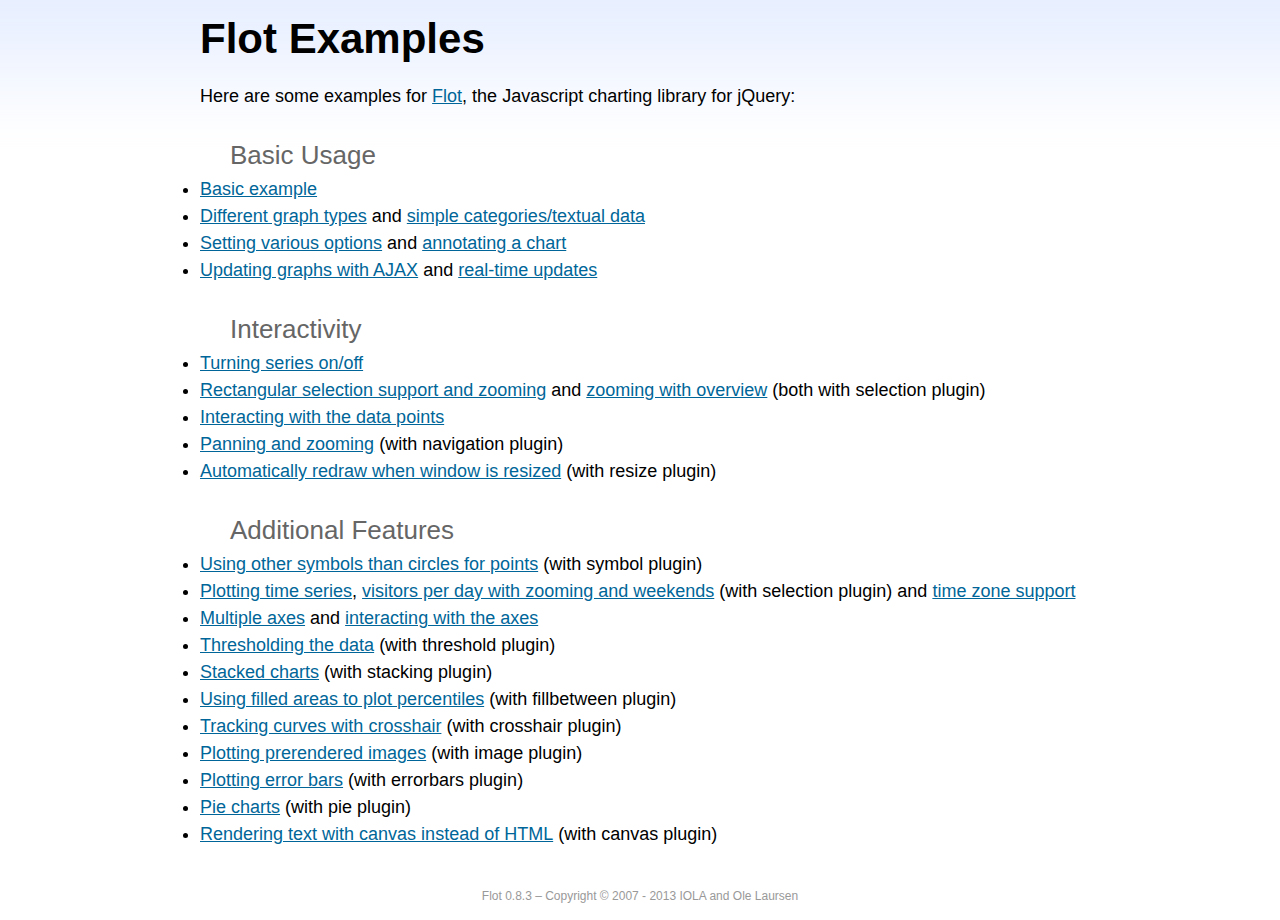
<file: covid/src/main/resources/static/js/plugins/flot/examples/index.html>
<!DOCTYPE html PUBLIC "-//W3C//DTD HTML 4.01//EN" "http://www.w3.org/TR/html4/strict.dtd">
<html>
<head>
	<meta http-equiv="Content-Type" content="text/html; charset=utf-8">
	<title>Flot Examples</title>
	<link href="examples.css" rel="stylesheet" type="text/css">
	<style>

	h3 {
		margin-top: 30px;
		margin-bottom: 5px;
	}

	</style>
	<script language="javascript" type="text/javascript" src="../jquery.js"></script>
	<script language="javascript" type="text/javascript" src="../jquery.flot.js"></script>
	<script type="text/javascript">

	$(function() {

		// Add the Flot version string to the footer

		$("#footer").prepend("Flot " + $.plot.version + " &ndash; ");
	});

	</script>
</head>
<body>

	<div id="header">
		<h2>Flot Examples</h2>
	</div>

	<div id="content">

		<p>Here are some examples for <a href="http://www.flotcharts.org">Flot</a>, the Javascript charting library for jQuery:</p>

		<h3>Basic Usage</h3>

		<ul>
			<li><a href="basic-usage/index.html">Basic example</a></li>
			<li><a href="series-types/index.html">Different graph types</a> and <a href="categories/index.html">simple categories/textual data</a></li>
			<li><a href="basic-options/index.html">Setting various options</a> and <a href="annotating/index.html">annotating a chart</a></li>
			<li><a href="ajax/index.html">Updating graphs with AJAX</a> and <a href="realtime/index.html">real-time updates</a></li>
		</ul>

		<h3>Interactivity</h3>

		<ul>
			<li><a href="series-toggle/index.html">Turning series on/off</a></li>
			<li><a href="selection/index.html">Rectangular selection support and zooming</a> and <a href="zooming/index.html">zooming with overview</a> (both with selection plugin)</li>
			<li><a href="interacting/index.html">Interacting with the data points</a></li>
			<li><a href="navigate/index.html">Panning and zooming</a> (with navigation plugin)</li>
			<li><a href="resize/index.html">Automatically redraw when window is resized</a> (with resize plugin)</li>
		</ul>

		<h3>Additional Features</h3>

		<ul>
			<li><a href="symbols/index.html">Using other symbols than circles for points</a> (with symbol plugin)</li>
			<li><a href="axes-time/index.html">Plotting time series</a>, <a href="visitors/index.html">visitors per day with zooming and weekends</a> (with selection plugin) and <a href="axes-time-zones/index.html">time zone support</a></li>
			<li><a href="axes-multiple/index.html">Multiple axes</a> and <a href="axes-interacting/index.html">interacting with the axes</a></li>
			<li><a href="threshold/index.html">Thresholding the data</a> (with threshold plugin)</li>
			<li><a href="stacking/index.html">Stacked charts</a> (with stacking plugin)</li>
			<li><a href="percentiles/index.html">Using filled areas to plot percentiles</a> (with fillbetween plugin)</li>
			<li><a href="tracking/index.html">Tracking curves with crosshair</a> (with crosshair plugin)</li>
			<li><a href="image/index.html">Plotting prerendered images</a> (with image plugin)</li>
			<li><a href="series-errorbars/index.html">Plotting error bars</a> (with errorbars plugin)</li>
			<li><a href="series-pie/index.html">Pie charts</a> (with pie plugin)</li>
			<li><a href="canvas/index.html">Rendering text with canvas instead of HTML</a> (with canvas plugin)</li>
		</ul>

	</div>

	<div id="footer">
		Copyright &copy; 2007 - 2013 IOLA and Ole Laursen
	</div>

</body>
</html>
</file>
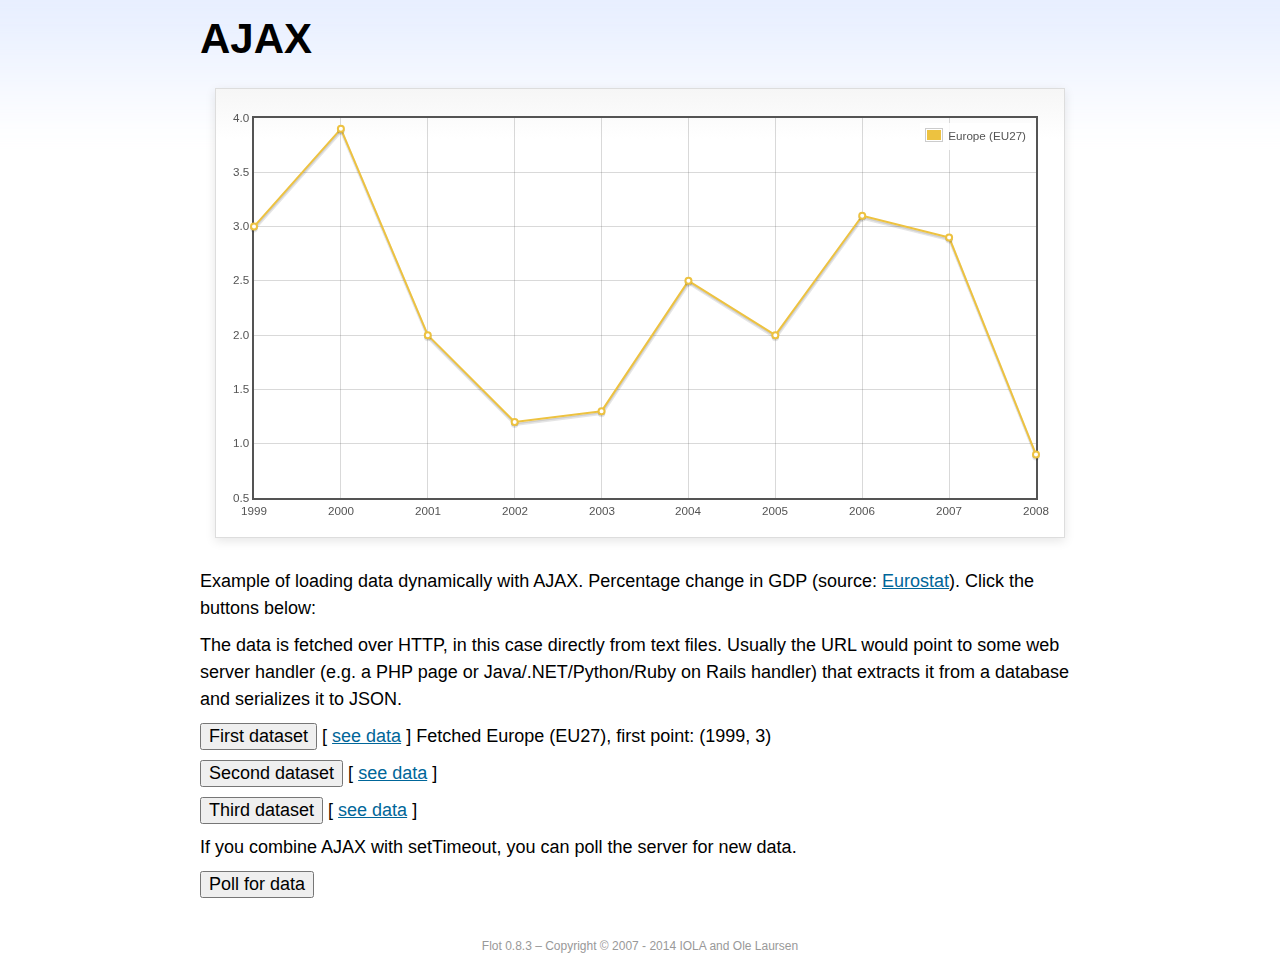
<file: covid/src/main/resources/static/js/plugins/flot/examples/ajax/index.html>
<!DOCTYPE html PUBLIC "-//W3C//DTD HTML 4.01//EN" "http://www.w3.org/TR/html4/strict.dtd">
<html>
<head>
	<meta http-equiv="Content-Type" content="text/html; charset=utf-8">
	<title>Flot Examples: AJAX</title>
	<link href="../examples.css" rel="stylesheet" type="text/css">
	<!--[if lte IE 8]><script language="javascript" type="text/javascript" src="../../excanvas.min.js"></script><![endif]-->
	<script language="javascript" type="text/javascript" src="../../jquery.js"></script>
	<script language="javascript" type="text/javascript" src="../../jquery.flot.js"></script>
	<script type="text/javascript">

	$(function() {

		var options = {
			lines: {
				show: true
			},
			points: {
				show: true
			},
			xaxis: {
				tickDecimals: 0,
				tickSize: 1
			}
		};

		var data = [];

		$.plot("#placeholder", data, options);

		// Fetch one series, adding to what we already have

		var alreadyFetched = {};

		$("button.fetchSeries").click(function () {

			var button = $(this);

			// Find the URL in the link right next to us, then fetch the data

			var dataurl = button.siblings("a").attr("href");

			function onDataReceived(series) {

				// Extract the first coordinate pair; jQuery has parsed it, so
				// the data is now just an ordinary JavaScript object

				var firstcoordinate = "(" + series.data[0][0] + ", " + series.data[0][1] + ")";
				button.siblings("span").text("Fetched " + series.label + ", first point: " + firstcoordinate);

				// Push the new data onto our existing data array

				if (!alreadyFetched[series.label]) {
					alreadyFetched[series.label] = true;
					data.push(series);
				}

				$.plot("#placeholder", data, options);
			}

			$.ajax({
				url: dataurl,
				type: "GET",
				dataType: "json",
				success: onDataReceived
			});
		});

		// Initiate a recurring data update

		$("button.dataUpdate").click(function () {

			data = [];
			alreadyFetched = {};

			$.plot("#placeholder", data, options);

			var iteration = 0;

			function fetchData() {

				++iteration;

				function onDataReceived(series) {

					// Load all the data in one pass; if we only got partial
					// data we could merge it with what we already have.

					data = [ series ];
					$.plot("#placeholder", data, options);
				}

				// Normally we call the same URL - a script connected to a
				// database - but in this case we only have static example
				// files, so we need to modify the URL.

				$.ajax({
					url: "data-eu-gdp-growth-" + iteration + ".json",
					type: "GET",
					dataType: "json",
					success: onDataReceived
				});

				if (iteration < 5) {
					setTimeout(fetchData, 1000);
				} else {
					data = [];
					alreadyFetched = {};
				}
			}

			setTimeout(fetchData, 1000);
		});

		// Load the first series by default, so we don't have an empty plot

		$("button.fetchSeries:first").click();

		// Add the Flot version string to the footer

		$("#footer").prepend("Flot " + $.plot.version + " &ndash; ");
	});

	</script>
</head>
<body>

	<div id="header">
		<h2>AJAX</h2>
	</div>

	<div id="content">

		<div class="demo-container">
			<div id="placeholder" class="demo-placeholder"></div>
		</div>

		<p>Example of loading data dynamically with AJAX. Percentage change in GDP (source: <a href="http://epp.eurostat.ec.europa.eu/tgm/table.do?tab=table&init=1&plugin=1&language=en&pcode=tsieb020">Eurostat</a>). Click the buttons below:</p>

		<p>The data is fetched over HTTP, in this case directly from text files. Usually the URL would point to some web server handler (e.g. a PHP page or Java/.NET/Python/Ruby on Rails handler) that extracts it from a database and serializes it to JSON.</p>

		<p>
			<button class="fetchSeries">First dataset</button>
			[ <a href="data-eu-gdp-growth.json">see data</a> ]
			<span></span>
		</p>

		<p>
			<button class="fetchSeries">Second dataset</button>
			[ <a href="data-japan-gdp-growth.json">see data</a> ]
			<span></span>
		</p>

		<p>
			<button class="fetchSeries">Third dataset</button>
			[ <a href="data-usa-gdp-growth.json">see data</a> ]
			<span></span>
		</p>

		<p>If you combine AJAX with setTimeout, you can poll the server for new data.</p>

		<p>
			<button class="dataUpdate">Poll for data</button>
		</p>

	</div>

	<div id="footer">
		Copyright &copy; 2007 - 2014 IOLA and Ole Laursen
	</div>

</body>
</html>
</file>
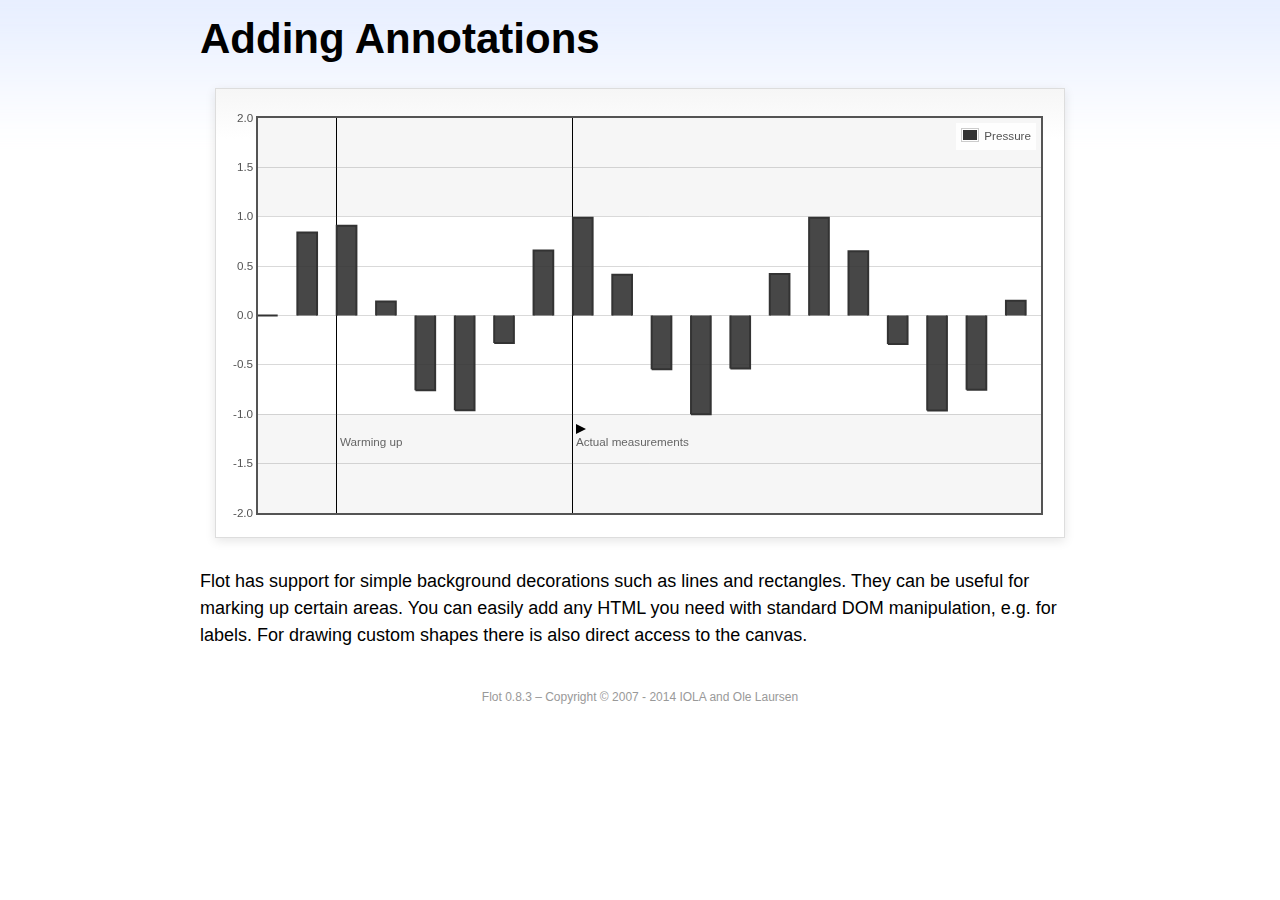
<file: covid/src/main/resources/static/js/plugins/flot/examples/annotating/index.html>
<!DOCTYPE html PUBLIC "-//W3C//DTD HTML 4.01//EN" "http://www.w3.org/TR/html4/strict.dtd">
<html>
<head>
	<meta http-equiv="Content-Type" content="text/html; charset=utf-8">
	<title>Flot Examples: Adding Annotations</title>
	<link href="../examples.css" rel="stylesheet" type="text/css">
	<!--[if lte IE 8]><script language="javascript" type="text/javascript" src="../../excanvas.min.js"></script><![endif]-->
	<script language="javascript" type="text/javascript" src="../../jquery.js"></script>
	<script language="javascript" type="text/javascript" src="../../jquery.flot.js"></script>
	<script type="text/javascript">

	$(function() {

		var d1 = [];
		for (var i = 0; i < 20; ++i) {
			d1.push([i, Math.sin(i)]);
		}

		var data = [{ data: d1, label: "Pressure", color: "#333" }];

		var markings = [
			{ color: "#f6f6f6", yaxis: { from: 1 } },
			{ color: "#f6f6f6", yaxis: { to: -1 } },
			{ color: "#000", lineWidth: 1, xaxis: { from: 2, to: 2 } },
			{ color: "#000", lineWidth: 1, xaxis: { from: 8, to: 8 } }
		];

		var placeholder = $("#placeholder");

		var plot = $.plot(placeholder, data, {
			bars: { show: true, barWidth: 0.5, fill: 0.9 },
			xaxis: { ticks: [], autoscaleMargin: 0.02 },
			yaxis: { min: -2, max: 2 },
			grid: { markings: markings }
		});

		var o = plot.pointOffset({ x: 2, y: -1.2});

		// Append it to the placeholder that Flot already uses for positioning

		placeholder.append("<div style='position:absolute;left:" + (o.left + 4) + "px;top:" + o.top + "px;color:#666;font-size:smaller'>Warming up</div>");

		o = plot.pointOffset({ x: 8, y: -1.2});
		placeholder.append("<div style='position:absolute;left:" + (o.left + 4) + "px;top:" + o.top + "px;color:#666;font-size:smaller'>Actual measurements</div>");

		// Draw a little arrow on top of the last label to demonstrate canvas
		// drawing

		var ctx = plot.getCanvas().getContext("2d");
		ctx.beginPath();
		o.left += 4;
		ctx.moveTo(o.left, o.top);
		ctx.lineTo(o.left, o.top - 10);
		ctx.lineTo(o.left + 10, o.top - 5);
		ctx.lineTo(o.left, o.top);
		ctx.fillStyle = "#000";
		ctx.fill();

		// Add the Flot version string to the footer

		$("#footer").prepend("Flot " + $.plot.version + " &ndash; ");
	});

	</script>
</head>
<body>

	<div id="header">
		<h2>Adding Annotations</h2>
	</div>

	<div id="content">

		<div class="demo-container">
			<div id="placeholder" class="demo-placeholder"></div>
		</div>

		<p>Flot has support for simple background decorations such as lines and rectangles. They can be useful for marking up certain areas. You can easily add any HTML you need with standard DOM manipulation, e.g. for labels. For drawing custom shapes there is also direct access to the canvas.</p>

	</div>

	<div id="footer">
		Copyright &copy; 2007 - 2014 IOLA and Ole Laursen
	</div>

</body>
</html>
</file>
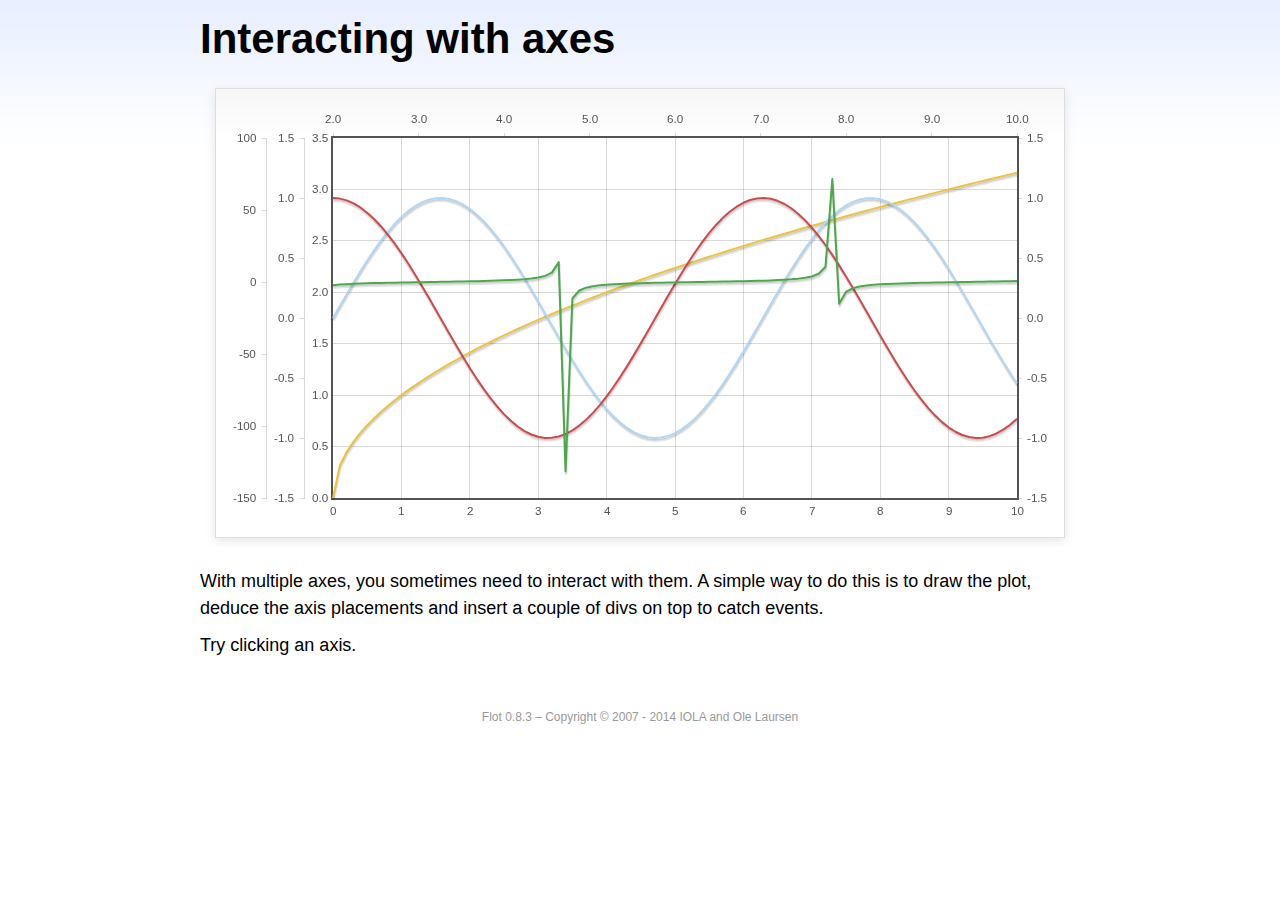
<file: covid/src/main/resources/static/js/plugins/flot/examples/axes-interacting/index.html>
<!DOCTYPE html PUBLIC "-//W3C//DTD HTML 4.01//EN" "http://www.w3.org/TR/html4/strict.dtd">
<html>
<head>
	<meta http-equiv="Content-Type" content="text/html; charset=utf-8">
	<title>Flot Examples: Interacting with axes</title>
	<link href="../examples.css" rel="stylesheet" type="text/css">
	<!--[if lte IE 8]><script language="javascript" type="text/javascript" src="../../excanvas.min.js"></script><![endif]-->
	<script language="javascript" type="text/javascript" src="../../jquery.js"></script>
	<script language="javascript" type="text/javascript" src="../../jquery.flot.js"></script>
	<script type="text/javascript">

	$(function() {

		function generate(start, end, fn) {
			var res = [];
			for (var i = 0; i <= 100; ++i) {
				var x = start + i / 100 * (end - start);
				res.push([x, fn(x)]);
			}
			return res;
		}

		var data = [
			{ data: generate(0, 10, function (x) { return Math.sqrt(x);}), xaxis: 1, yaxis:1 },
			{ data: generate(0, 10, function (x) { return Math.sin(x);}), xaxis: 1, yaxis:2 },
			{ data: generate(0, 10, function (x) { return Math.cos(x);}), xaxis: 1, yaxis:3 },
			{ data: generate(2, 10, function (x) { return Math.tan(x);}), xaxis: 2, yaxis: 4 }
		];

		var plot = $.plot("#placeholder", data, {
			xaxes: [
				{ position: 'bottom' },
				{ position: 'top'}
			],
			yaxes: [
				{ position: 'left' },
				{ position: 'left' },
				{ position: 'right' },
				{ position: 'left' }
			]
		});

		// Create a div for each axis

		$.each(plot.getAxes(), function (i, axis) {
			if (!axis.show)
				return;

			var box = axis.box;

			$("<div class='axisTarget' style='position:absolute; left:" + box.left + "px; top:" + box.top + "px; width:" + box.width +  "px; height:" + box.height + "px'></div>")
				.data("axis.direction", axis.direction)
				.data("axis.n", axis.n)
				.css({ backgroundColor: "#f00", opacity: 0, cursor: "pointer" })
				.appendTo(plot.getPlaceholder())
				.hover(
					function () { $(this).css({ opacity: 0.10 }) },
					function () { $(this).css({ opacity: 0 }) }
				)
				.click(function () {
					$("#click").text("You clicked the " + axis.direction + axis.n + "axis!")
				});
		});

		// Add the Flot version string to the footer

		$("#footer").prepend("Flot " + $.plot.version + " &ndash; ");
	});

	</script>
</head>
<body>

	<div id="header">
		<h2>Interacting with axes</h2>
	</div>

	<div id="content">

		<div class="demo-container">
			<div id="placeholder" class="demo-placeholder"></div>
		</div>

		<p>With multiple axes, you sometimes need to interact with them. A simple way to do this is to draw the plot, deduce the axis placements and insert a couple of divs on top to catch events.</p>

		<p>Try clicking an axis.</p>

		<p id="click"></p>

	</div>

	<div id="footer">
		Copyright &copy; 2007 - 2014 IOLA and Ole Laursen
	</div>

</body>
</html>
</file>
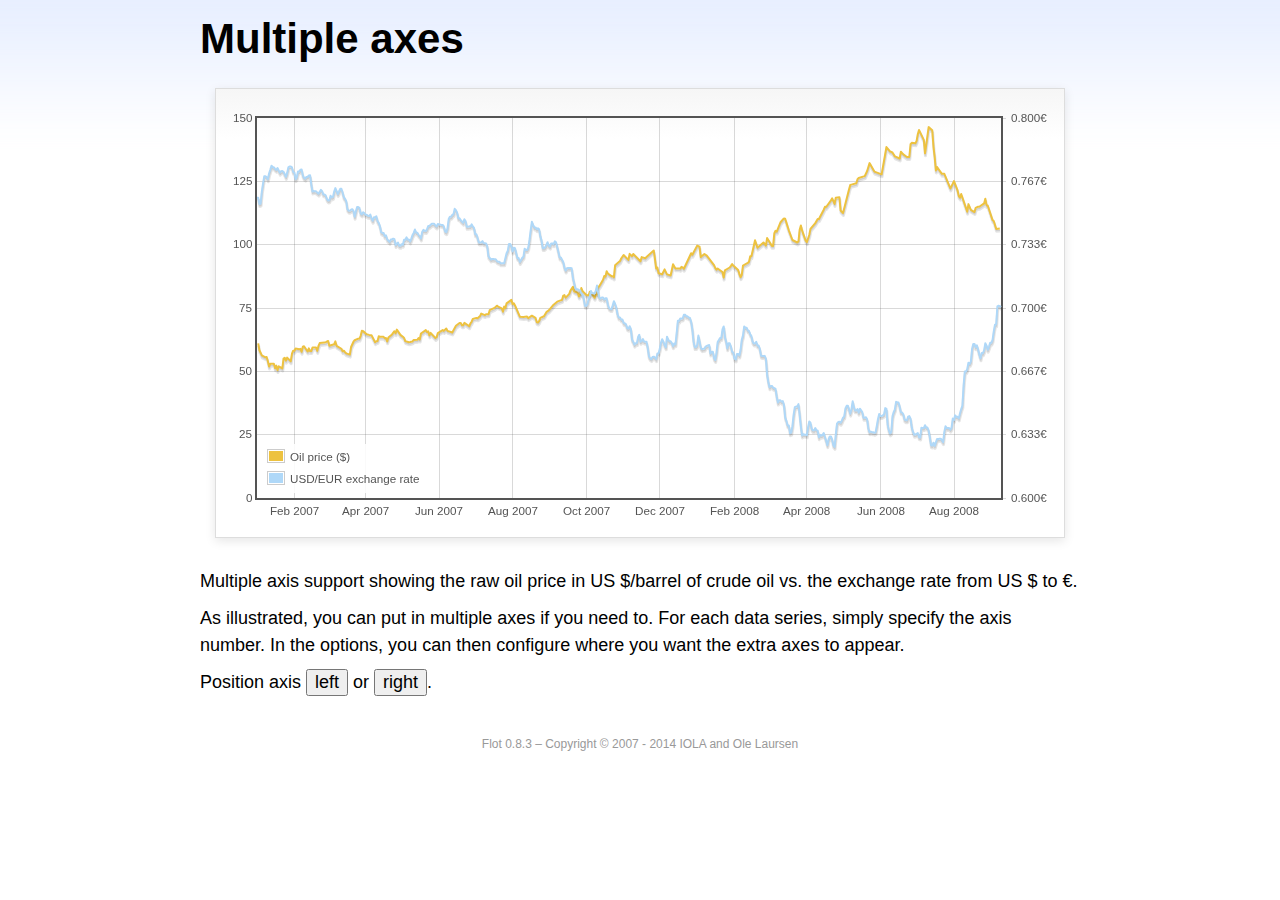
<file: covid/src/main/resources/static/js/plugins/flot/examples/axes-multiple/index.html>
<!DOCTYPE html PUBLIC "-//W3C//DTD HTML 4.01//EN" "http://www.w3.org/TR/html4/strict.dtd">
<html>
<head>
	<meta http-equiv="Content-Type" content="text/html; charset=utf-8">
	<title>Flot Examples: Multiple Axes</title>
	<link href="../examples.css" rel="stylesheet" type="text/css">
	<!--[if lte IE 8]><script language="javascript" type="text/javascript" src="../../excanvas.min.js"></script><![endif]-->
	<script language="javascript" type="text/javascript" src="../../jquery.js"></script>
	<script language="javascript" type="text/javascript" src="../../jquery.flot.js"></script>
	<script language="javascript" type="text/javascript" src="../../jquery.flot.time.js"></script>
	<script type="text/javascript">

	$(function() {

		var oilprices = [[1167692400000,61.05], [1167778800000,58.32], [1167865200000,57.35], [1167951600000,56.31], [1168210800000,55.55], [1168297200000,55.64], [1168383600000,54.02], [1168470000000,51.88], [1168556400000,52.99], [1168815600000,52.99], [1168902000000,51.21], [1168988400000,52.24], [1169074800000,50.48], [1169161200000,51.99], [1169420400000,51.13], [1169506800000,55.04], [1169593200000,55.37], [1169679600000,54.23], [1169766000000,55.42], [1170025200000,54.01], [1170111600000,56.97], [1170198000000,58.14], [1170284400000,58.14], [1170370800000,59.02], [1170630000000,58.74], [1170716400000,58.88], [1170802800000,57.71], [1170889200000,59.71], [1170975600000,59.89], [1171234800000,57.81], [1171321200000,59.06], [1171407600000,58.00], [1171494000000,57.99], [1171580400000,59.39], [1171839600000,59.39], [1171926000000,58.07], [1172012400000,60.07], [1172098800000,61.14], [1172444400000,61.39], [1172530800000,61.46], [1172617200000,61.79], [1172703600000,62.00], [1172790000000,60.07], [1173135600000,60.69], [1173222000000,61.82], [1173308400000,60.05], [1173654000000,58.91], [1173740400000,57.93], [1173826800000,58.16], [1173913200000,57.55], [1173999600000,57.11], [1174258800000,56.59], [1174345200000,59.61], [1174518000000,61.69], [1174604400000,62.28], [1174860000000,62.91], [1174946400000,62.93], [1175032800000,64.03], [1175119200000,66.03], [1175205600000,65.87], [1175464800000,64.64], [1175637600000,64.38], [1175724000000,64.28], [1175810400000,64.28], [1176069600000,61.51], [1176156000000,61.89], [1176242400000,62.01], [1176328800000,63.85], [1176415200000,63.63], [1176674400000,63.61], [1176760800000,63.10], [1176847200000,63.13], [1176933600000,61.83], [1177020000000,63.38], [1177279200000,64.58], [1177452000000,65.84], [1177538400000,65.06], [1177624800000,66.46], [1177884000000,64.40], [1178056800000,63.68], [1178143200000,63.19], [1178229600000,61.93], [1178488800000,61.47], [1178575200000,61.55], [1178748000000,61.81], [1178834400000,62.37], [1179093600000,62.46], [1179180000000,63.17], [1179266400000,62.55], [1179352800000,64.94], [1179698400000,66.27], [1179784800000,65.50], [1179871200000,65.77], [1179957600000,64.18], [1180044000000,65.20], [1180389600000,63.15], [1180476000000,63.49], [1180562400000,65.08], [1180908000000,66.30], [1180994400000,65.96], [1181167200000,66.93], [1181253600000,65.98], [1181599200000,65.35], [1181685600000,66.26], [1181858400000,68.00], [1182117600000,69.09], [1182204000000,69.10], [1182290400000,68.19], [1182376800000,68.19], [1182463200000,69.14], [1182722400000,68.19], [1182808800000,67.77], [1182895200000,68.97], [1182981600000,69.57], [1183068000000,70.68], [1183327200000,71.09], [1183413600000,70.92], [1183586400000,71.81], [1183672800000,72.81], [1183932000000,72.19], [1184018400000,72.56], [1184191200000,72.50], [1184277600000,74.15], [1184623200000,75.05], [1184796000000,75.92], [1184882400000,75.57], [1185141600000,74.89], [1185228000000,73.56], [1185314400000,75.57], [1185400800000,74.95], [1185487200000,76.83], [1185832800000,78.21], [1185919200000,76.53], [1186005600000,76.86], [1186092000000,76.00], [1186437600000,71.59], [1186696800000,71.47], [1186956000000,71.62], [1187042400000,71.00], [1187301600000,71.98], [1187560800000,71.12], [1187647200000,69.47], [1187733600000,69.26], [1187820000000,69.83], [1187906400000,71.09], [1188165600000,71.73], [1188338400000,73.36], [1188511200000,74.04], [1188856800000,76.30], [1189116000000,77.49], [1189461600000,78.23], [1189548000000,79.91], [1189634400000,80.09], [1189720800000,79.10], [1189980000000,80.57], [1190066400000,81.93], [1190239200000,83.32], [1190325600000,81.62], [1190584800000,80.95], [1190671200000,79.53], [1190757600000,80.30], [1190844000000,82.88], [1190930400000,81.66], [1191189600000,80.24], [1191276000000,80.05], [1191362400000,79.94], [1191448800000,81.44], [1191535200000,81.22], [1191794400000,79.02], [1191880800000,80.26], [1191967200000,80.30], [1192053600000,83.08], [1192140000000,83.69], [1192399200000,86.13], [1192485600000,87.61], [1192572000000,87.40], [1192658400000,89.47], [1192744800000,88.60], [1193004000000,87.56], [1193090400000,87.56], [1193176800000,87.10], [1193263200000,91.86], [1193612400000,93.53], [1193698800000,94.53], [1193871600000,95.93], [1194217200000,93.98], [1194303600000,96.37], [1194476400000,95.46], [1194562800000,96.32], [1195081200000,93.43], [1195167600000,95.10], [1195426800000,94.64], [1195513200000,95.10], [1196031600000,97.70], [1196118000000,94.42], [1196204400000,90.62], [1196290800000,91.01], [1196377200000,88.71], [1196636400000,88.32], [1196809200000,90.23], [1196982000000,88.28], [1197241200000,87.86], [1197327600000,90.02], [1197414000000,92.25], [1197586800000,90.63], [1197846000000,90.63], [1197932400000,90.49], [1198018800000,91.24], [1198105200000,91.06], [1198191600000,90.49], [1198710000000,96.62], [1198796400000,96.00], [1199142000000,99.62], [1199314800000,99.18], [1199401200000,95.09], [1199660400000,96.33], [1199833200000,95.67], [1200351600000,91.90], [1200438000000,90.84], [1200524400000,90.13], [1200610800000,90.57], [1200956400000,89.21], [1201042800000,86.99], [1201129200000,89.85], [1201474800000,90.99], [1201561200000,91.64], [1201647600000,92.33], [1201734000000,91.75], [1202079600000,90.02], [1202166000000,88.41], [1202252400000,87.14], [1202338800000,88.11], [1202425200000,91.77], [1202770800000,92.78], [1202857200000,93.27], [1202943600000,95.46], [1203030000000,95.46], [1203289200000,101.74], [1203462000000,98.81], [1203894000000,100.88], [1204066800000,99.64], [1204153200000,102.59], [1204239600000,101.84], [1204498800000,99.52], [1204585200000,99.52], [1204671600000,104.52], [1204758000000,105.47], [1204844400000,105.15], [1205103600000,108.75], [1205276400000,109.92], [1205362800000,110.33], [1205449200000,110.21], [1205708400000,105.68], [1205967600000,101.84], [1206313200000,100.86], [1206399600000,101.22], [1206486000000,105.90], [1206572400000,107.58], [1206658800000,105.62], [1206914400000,101.58], [1207000800000,100.98], [1207173600000,103.83], [1207260000000,106.23], [1207605600000,108.50], [1207778400000,110.11], [1207864800000,110.14], [1208210400000,113.79], [1208296800000,114.93], [1208383200000,114.86], [1208728800000,117.48], [1208815200000,118.30], [1208988000000,116.06], [1209074400000,118.52], [1209333600000,118.75], [1209420000000,113.46], [1209592800000,112.52], [1210024800000,121.84], [1210111200000,123.53], [1210197600000,123.69], [1210543200000,124.23], [1210629600000,125.80], [1210716000000,126.29], [1211148000000,127.05], [1211320800000,129.07], [1211493600000,132.19], [1211839200000,128.85], [1212357600000,127.76], [1212703200000,138.54], [1212962400000,136.80], [1213135200000,136.38], [1213308000000,134.86], [1213653600000,134.01], [1213740000000,136.68], [1213912800000,135.65], [1214172000000,134.62], [1214258400000,134.62], [1214344800000,134.62], [1214431200000,139.64], [1214517600000,140.21], [1214776800000,140.00], [1214863200000,140.97], [1214949600000,143.57], [1215036000000,145.29], [1215381600000,141.37], [1215468000000,136.04], [1215727200000,146.40], [1215986400000,145.18], [1216072800000,138.74], [1216159200000,134.60], [1216245600000,129.29], [1216332000000,130.65], [1216677600000,127.95], [1216850400000,127.95], [1217282400000,122.19], [1217455200000,124.08], [1217541600000,125.10], [1217800800000,121.41], [1217887200000,119.17], [1217973600000,118.58], [1218060000000,120.02], [1218405600000,114.45], [1218492000000,113.01], [1218578400000,116.00], [1218751200000,113.77], [1219010400000,112.87], [1219096800000,114.53], [1219269600000,114.98], [1219356000000,114.98], [1219701600000,116.27], [1219788000000,118.15], [1219874400000,115.59], [1219960800000,115.46], [1220306400000,109.71], [1220392800000,109.35], [1220565600000,106.23], [1220824800000,106.34]];

		var exchangerates = [[1167606000000,0.7580], [1167692400000,0.7580], [1167778800000,0.75470], [1167865200000,0.75490], [1167951600000,0.76130], [1168038000000,0.76550], [1168124400000,0.76930], [1168210800000,0.76940], [1168297200000,0.76880], [1168383600000,0.76780], [1168470000000,0.77080], [1168556400000,0.77270], [1168642800000,0.77490], [1168729200000,0.77410], [1168815600000,0.77410], [1168902000000,0.77320], [1168988400000,0.77270], [1169074800000,0.77370], [1169161200000,0.77240], [1169247600000,0.77120], [1169334000000,0.7720], [1169420400000,0.77210], [1169506800000,0.77170], [1169593200000,0.77040], [1169679600000,0.7690], [1169766000000,0.77110], [1169852400000,0.7740], [1169938800000,0.77450], [1170025200000,0.77450], [1170111600000,0.7740], [1170198000000,0.77160], [1170284400000,0.77130], [1170370800000,0.76780], [1170457200000,0.76880], [1170543600000,0.77180], [1170630000000,0.77180], [1170716400000,0.77280], [1170802800000,0.77290], [1170889200000,0.76980], [1170975600000,0.76850], [1171062000000,0.76810], [1171148400000,0.7690], [1171234800000,0.7690], [1171321200000,0.76980], [1171407600000,0.76990], [1171494000000,0.76510], [1171580400000,0.76130], [1171666800000,0.76160], [1171753200000,0.76140], [1171839600000,0.76140], [1171926000000,0.76070], [1172012400000,0.76020], [1172098800000,0.76110], [1172185200000,0.76220], [1172271600000,0.76150], [1172358000000,0.75980], [1172444400000,0.75980], [1172530800000,0.75920], [1172617200000,0.75730], [1172703600000,0.75660], [1172790000000,0.75670], [1172876400000,0.75910], [1172962800000,0.75820], [1173049200000,0.75850], [1173135600000,0.76130], [1173222000000,0.76310], [1173308400000,0.76150], [1173394800000,0.760], [1173481200000,0.76130], [1173567600000,0.76270], [1173654000000,0.76270], [1173740400000,0.76080], [1173826800000,0.75830], [1173913200000,0.75750], [1173999600000,0.75620], [1174086000000,0.7520], [1174172400000,0.75120], [1174258800000,0.75120], [1174345200000,0.75170], [1174431600000,0.7520], [1174518000000,0.75110], [1174604400000,0.7480], [1174690800000,0.75090], [1174777200000,0.75310], [1174860000000,0.75310], [1174946400000,0.75270], [1175032800000,0.74980], [1175119200000,0.74930], [1175205600000,0.75040], [1175292000000,0.750], [1175378400000,0.74910], [1175464800000,0.74910], [1175551200000,0.74850], [1175637600000,0.74840], [1175724000000,0.74920], [1175810400000,0.74710], [1175896800000,0.74590], [1175983200000,0.74770], [1176069600000,0.74770], [1176156000000,0.74830], [1176242400000,0.74580], [1176328800000,0.74480], [1176415200000,0.7430], [1176501600000,0.73990], [1176588000000,0.73950], [1176674400000,0.73950], [1176760800000,0.73780], [1176847200000,0.73820], [1176933600000,0.73620], [1177020000000,0.73550], [1177106400000,0.73480], [1177192800000,0.73610], [1177279200000,0.73610], [1177365600000,0.73650], [1177452000000,0.73620], [1177538400000,0.73310], [1177624800000,0.73390], [1177711200000,0.73440], [1177797600000,0.73270], [1177884000000,0.73270], [1177970400000,0.73360], [1178056800000,0.73330], [1178143200000,0.73590], [1178229600000,0.73590], [1178316000000,0.73720], [1178402400000,0.7360], [1178488800000,0.7360], [1178575200000,0.7350], [1178661600000,0.73650], [1178748000000,0.73840], [1178834400000,0.73950], [1178920800000,0.74130], [1179007200000,0.73970], [1179093600000,0.73960], [1179180000000,0.73850], [1179266400000,0.73780], [1179352800000,0.73660], [1179439200000,0.740], [1179525600000,0.74110], [1179612000000,0.74060], [1179698400000,0.74050], [1179784800000,0.74140], [1179871200000,0.74310], [1179957600000,0.74310], [1180044000000,0.74380], [1180130400000,0.74430], [1180216800000,0.74430], [1180303200000,0.74430], [1180389600000,0.74340], [1180476000000,0.74290], [1180562400000,0.74420], [1180648800000,0.7440], [1180735200000,0.74390], [1180821600000,0.74370], [1180908000000,0.74370], [1180994400000,0.74290], [1181080800000,0.74030], [1181167200000,0.73990], [1181253600000,0.74180], [1181340000000,0.74680], [1181426400000,0.7480], [1181512800000,0.7480], [1181599200000,0.7490], [1181685600000,0.74940], [1181772000000,0.75220], [1181858400000,0.75150], [1181944800000,0.75020], [1182031200000,0.74720], [1182117600000,0.74720], [1182204000000,0.74620], [1182290400000,0.74550], [1182376800000,0.74490], [1182463200000,0.74670], [1182549600000,0.74580], [1182636000000,0.74270], [1182722400000,0.74270], [1182808800000,0.7430], [1182895200000,0.74290], [1182981600000,0.7440], [1183068000000,0.7430], [1183154400000,0.74220], [1183240800000,0.73880], [1183327200000,0.73880], [1183413600000,0.73690], [1183500000000,0.73450], [1183586400000,0.73450], [1183672800000,0.73450], [1183759200000,0.73520], [1183845600000,0.73410], [1183932000000,0.73410], [1184018400000,0.7340], [1184104800000,0.73240], [1184191200000,0.72720], [1184277600000,0.72640], [1184364000000,0.72550], [1184450400000,0.72580], [1184536800000,0.72580], [1184623200000,0.72560], [1184709600000,0.72570], [1184796000000,0.72470], [1184882400000,0.72430], [1184968800000,0.72440], [1185055200000,0.72350], [1185141600000,0.72350], [1185228000000,0.72350], [1185314400000,0.72350], [1185400800000,0.72620], [1185487200000,0.72880], [1185573600000,0.73010], [1185660000000,0.73370], [1185746400000,0.73370], [1185832800000,0.73240], [1185919200000,0.72970], [1186005600000,0.73170], [1186092000000,0.73150], [1186178400000,0.72880], [1186264800000,0.72630], [1186351200000,0.72630], [1186437600000,0.72420], [1186524000000,0.72530], [1186610400000,0.72640], [1186696800000,0.7270], [1186783200000,0.73120], [1186869600000,0.73050], [1186956000000,0.73050], [1187042400000,0.73180], [1187128800000,0.73580], [1187215200000,0.74090], [1187301600000,0.74540], [1187388000000,0.74370], [1187474400000,0.74240], [1187560800000,0.74240], [1187647200000,0.74150], [1187733600000,0.74190], [1187820000000,0.74140], [1187906400000,0.73770], [1187992800000,0.73550], [1188079200000,0.73150], [1188165600000,0.73150], [1188252000000,0.7320], [1188338400000,0.73320], [1188424800000,0.73460], [1188511200000,0.73280], [1188597600000,0.73230], [1188684000000,0.7340], [1188770400000,0.7340], [1188856800000,0.73360], [1188943200000,0.73510], [1189029600000,0.73460], [1189116000000,0.73210], [1189202400000,0.72940], [1189288800000,0.72660], [1189375200000,0.72660], [1189461600000,0.72540], [1189548000000,0.72420], [1189634400000,0.72130], [1189720800000,0.71970], [1189807200000,0.72090], [1189893600000,0.7210], [1189980000000,0.7210], [1190066400000,0.7210], [1190152800000,0.72090], [1190239200000,0.71590], [1190325600000,0.71330], [1190412000000,0.71050], [1190498400000,0.70990], [1190584800000,0.70990], [1190671200000,0.70930], [1190757600000,0.70930], [1190844000000,0.70760], [1190930400000,0.7070], [1191016800000,0.70490], [1191103200000,0.70120], [1191189600000,0.70110], [1191276000000,0.70190], [1191362400000,0.70460], [1191448800000,0.70630], [1191535200000,0.70890], [1191621600000,0.70770], [1191708000000,0.70770], [1191794400000,0.70770], [1191880800000,0.70910], [1191967200000,0.71180], [1192053600000,0.70790], [1192140000000,0.70530], [1192226400000,0.7050], [1192312800000,0.70550], [1192399200000,0.70550], [1192485600000,0.70450], [1192572000000,0.70510], [1192658400000,0.70510], [1192744800000,0.70170], [1192831200000,0.70], [1192917600000,0.69950], [1193004000000,0.69940], [1193090400000,0.70140], [1193176800000,0.70360], [1193263200000,0.70210], [1193349600000,0.70020], [1193436000000,0.69670], [1193522400000,0.6950], [1193612400000,0.6950], [1193698800000,0.69390], [1193785200000,0.6940], [1193871600000,0.69220], [1193958000000,0.69190], [1194044400000,0.69140], [1194130800000,0.68940], [1194217200000,0.68910], [1194303600000,0.69040], [1194390000000,0.6890], [1194476400000,0.68340], [1194562800000,0.68230], [1194649200000,0.68070], [1194735600000,0.68150], [1194822000000,0.68150], [1194908400000,0.68470], [1194994800000,0.68590], [1195081200000,0.68220], [1195167600000,0.68270], [1195254000000,0.68370], [1195340400000,0.68230], [1195426800000,0.68220], [1195513200000,0.68220], [1195599600000,0.67920], [1195686000000,0.67460], [1195772400000,0.67350], [1195858800000,0.67310], [1195945200000,0.67420], [1196031600000,0.67440], [1196118000000,0.67390], [1196204400000,0.67310], [1196290800000,0.67610], [1196377200000,0.67610], [1196463600000,0.67850], [1196550000000,0.68180], [1196636400000,0.68360], [1196722800000,0.68230], [1196809200000,0.68050], [1196895600000,0.67930], [1196982000000,0.68490], [1197068400000,0.68330], [1197154800000,0.68250], [1197241200000,0.68250], [1197327600000,0.68160], [1197414000000,0.67990], [1197500400000,0.68130], [1197586800000,0.68090], [1197673200000,0.68680], [1197759600000,0.69330], [1197846000000,0.69330], [1197932400000,0.69450], [1198018800000,0.69440], [1198105200000,0.69460], [1198191600000,0.69640], [1198278000000,0.69650], [1198364400000,0.69560], [1198450800000,0.69560], [1198537200000,0.6950], [1198623600000,0.69480], [1198710000000,0.69280], [1198796400000,0.68870], [1198882800000,0.68240], [1198969200000,0.67940], [1199055600000,0.67940], [1199142000000,0.68030], [1199228400000,0.68550], [1199314800000,0.68240], [1199401200000,0.67910], [1199487600000,0.67830], [1199574000000,0.67850], [1199660400000,0.67850], [1199746800000,0.67970], [1199833200000,0.680], [1199919600000,0.68030], [1200006000000,0.68050], [1200092400000,0.6760], [1200178800000,0.6770], [1200265200000,0.6770], [1200351600000,0.67360], [1200438000000,0.67260], [1200524400000,0.67640], [1200610800000,0.68210], [1200697200000,0.68310], [1200783600000,0.68420], [1200870000000,0.68420], [1200956400000,0.68870], [1201042800000,0.69030], [1201129200000,0.68480], [1201215600000,0.68240], [1201302000000,0.67880], [1201388400000,0.68140], [1201474800000,0.68140], [1201561200000,0.67970], [1201647600000,0.67690], [1201734000000,0.67650], [1201820400000,0.67330], [1201906800000,0.67290], [1201993200000,0.67580], [1202079600000,0.67580], [1202166000000,0.6750], [1202252400000,0.6780], [1202338800000,0.68330], [1202425200000,0.68560], [1202511600000,0.69030], [1202598000000,0.68960], [1202684400000,0.68960], [1202770800000,0.68820], [1202857200000,0.68790], [1202943600000,0.68620], [1203030000000,0.68520], [1203116400000,0.68230], [1203202800000,0.68130], [1203289200000,0.68130], [1203375600000,0.68220], [1203462000000,0.68020], [1203548400000,0.68020], [1203634800000,0.67840], [1203721200000,0.67480], [1203807600000,0.67470], [1203894000000,0.67470], [1203980400000,0.67480], [1204066800000,0.67330], [1204153200000,0.6650], [1204239600000,0.66110], [1204326000000,0.65830], [1204412400000,0.6590], [1204498800000,0.6590], [1204585200000,0.65810], [1204671600000,0.65780], [1204758000000,0.65740], [1204844400000,0.65320], [1204930800000,0.65020], [1205017200000,0.65140], [1205103600000,0.65140], [1205190000000,0.65070], [1205276400000,0.6510], [1205362800000,0.64890], [1205449200000,0.64240], [1205535600000,0.64060], [1205622000000,0.63820], [1205708400000,0.63820], [1205794800000,0.63410], [1205881200000,0.63440], [1205967600000,0.63780], [1206054000000,0.64390], [1206140400000,0.64780], [1206226800000,0.64810], [1206313200000,0.64810], [1206399600000,0.64940], [1206486000000,0.64380], [1206572400000,0.63770], [1206658800000,0.63290], [1206745200000,0.63360], [1206831600000,0.63330], [1206914400000,0.63330], [1207000800000,0.6330], [1207087200000,0.63710], [1207173600000,0.64030], [1207260000000,0.63960], [1207346400000,0.63640], [1207432800000,0.63560], [1207519200000,0.63560], [1207605600000,0.63680], [1207692000000,0.63570], [1207778400000,0.63540], [1207864800000,0.6320], [1207951200000,0.63320], [1208037600000,0.63280], [1208124000000,0.63310], [1208210400000,0.63420], [1208296800000,0.63210], [1208383200000,0.63020], [1208469600000,0.62780], [1208556000000,0.63080], [1208642400000,0.63240], [1208728800000,0.63240], [1208815200000,0.63070], [1208901600000,0.62770], [1208988000000,0.62690], [1209074400000,0.63350], [1209160800000,0.63920], [1209247200000,0.640], [1209333600000,0.64010], [1209420000000,0.63960], [1209506400000,0.64070], [1209592800000,0.64230], [1209679200000,0.64290], [1209765600000,0.64720], [1209852000000,0.64850], [1209938400000,0.64860], [1210024800000,0.64670], [1210111200000,0.64440], [1210197600000,0.64670], [1210284000000,0.65090], [1210370400000,0.64780], [1210456800000,0.64610], [1210543200000,0.64610], [1210629600000,0.64680], [1210716000000,0.64490], [1210802400000,0.6470], [1210888800000,0.64610], [1210975200000,0.64520], [1211061600000,0.64220], [1211148000000,0.64220], [1211234400000,0.64250], [1211320800000,0.64140], [1211407200000,0.63660], [1211493600000,0.63460], [1211580000000,0.6350], [1211666400000,0.63460], [1211752800000,0.63460], [1211839200000,0.63430], [1211925600000,0.63460], [1212012000000,0.63790], [1212098400000,0.64160], [1212184800000,0.64420], [1212271200000,0.64310], [1212357600000,0.64310], [1212444000000,0.64350], [1212530400000,0.6440], [1212616800000,0.64730], [1212703200000,0.64690], [1212789600000,0.63860], [1212876000000,0.63560], [1212962400000,0.6340], [1213048800000,0.63460], [1213135200000,0.6430], [1213221600000,0.64520], [1213308000000,0.64670], [1213394400000,0.65060], [1213480800000,0.65040], [1213567200000,0.65030], [1213653600000,0.64810], [1213740000000,0.64510], [1213826400000,0.6450], [1213912800000,0.64410], [1213999200000,0.64140], [1214085600000,0.64090], [1214172000000,0.64090], [1214258400000,0.64280], [1214344800000,0.64310], [1214431200000,0.64180], [1214517600000,0.63710], [1214604000000,0.63490], [1214690400000,0.63330], [1214776800000,0.63340], [1214863200000,0.63380], [1214949600000,0.63420], [1215036000000,0.6320], [1215122400000,0.63180], [1215208800000,0.6370], [1215295200000,0.63680], [1215381600000,0.63680], [1215468000000,0.63830], [1215554400000,0.63710], [1215640800000,0.63710], [1215727200000,0.63550], [1215813600000,0.6320], [1215900000000,0.62770], [1215986400000,0.62760], [1216072800000,0.62910], [1216159200000,0.62740], [1216245600000,0.62930], [1216332000000,0.63110], [1216418400000,0.6310], [1216504800000,0.63120], [1216591200000,0.63120], [1216677600000,0.63040], [1216764000000,0.62940], [1216850400000,0.63480], [1216936800000,0.63780], [1217023200000,0.63680], [1217109600000,0.63680], [1217196000000,0.63680], [1217282400000,0.6360], [1217368800000,0.6370], [1217455200000,0.64180], [1217541600000,0.64110], [1217628000000,0.64350], [1217714400000,0.64270], [1217800800000,0.64270], [1217887200000,0.64190], [1217973600000,0.64460], [1218060000000,0.64680], [1218146400000,0.64870], [1218232800000,0.65940], [1218319200000,0.66660], [1218405600000,0.66660], [1218492000000,0.66780], [1218578400000,0.67120], [1218664800000,0.67050], [1218751200000,0.67180], [1218837600000,0.67840], [1218924000000,0.68110], [1219010400000,0.68110], [1219096800000,0.67940], [1219183200000,0.68040], [1219269600000,0.67810], [1219356000000,0.67560], [1219442400000,0.67350], [1219528800000,0.67630], [1219615200000,0.67620], [1219701600000,0.67770], [1219788000000,0.68150], [1219874400000,0.68020], [1219960800000,0.6780], [1220047200000,0.67960], [1220133600000,0.68170], [1220220000000,0.68170], [1220306400000,0.68320], [1220392800000,0.68770], [1220479200000,0.69120], [1220565600000,0.69140], [1220652000000,0.70090], [1220738400000,0.70120], [1220824800000,0.7010], [1220911200000,0.70050]];

		function euroFormatter(v, axis) {
			return v.toFixed(axis.tickDecimals) + "€";
		}

		function doPlot(position) {
			$.plot("#placeholder", [
				{ data: oilprices, label: "Oil price ($)" },
				{ data: exchangerates, label: "USD/EUR exchange rate", yaxis: 2 }
			], {
				xaxes: [ { mode: "time" } ],
				yaxes: [ { min: 0 }, {
					// align if we are to the right
					alignTicksWithAxis: position == "right" ? 1 : null,
					position: position,
					tickFormatter: euroFormatter
				} ],
				legend: { position: "sw" }
			});
		}

		doPlot("right");

		$("button").click(function () {
			doPlot($(this).text());
		});

		// Add the Flot version string to the footer

		$("#footer").prepend("Flot " + $.plot.version + " &ndash; ");
	});

	</script>
</head>
<body>

	<div id="header">
		<h2>Multiple axes</h2>
	</div>

	<div id="content">

		<div class="demo-container">
			<div id="placeholder" class="demo-placeholder"></div>
		</div>

		<p>Multiple axis support showing the raw oil price in US $/barrel of crude oil vs. the exchange rate from US $ to €.</p>

		<p>As illustrated, you can put in multiple axes if you need to. For each data series, simply specify the axis number. In the options, you can then configure where you want the extra axes to appear.</p>

		<p>Position axis <button>left</button> or <button>right</button>.</p>

	</div>

	<div id="footer">
		Copyright &copy; 2007 - 2014 IOLA and Ole Laursen
	</div>

</body>
</html>
</file>
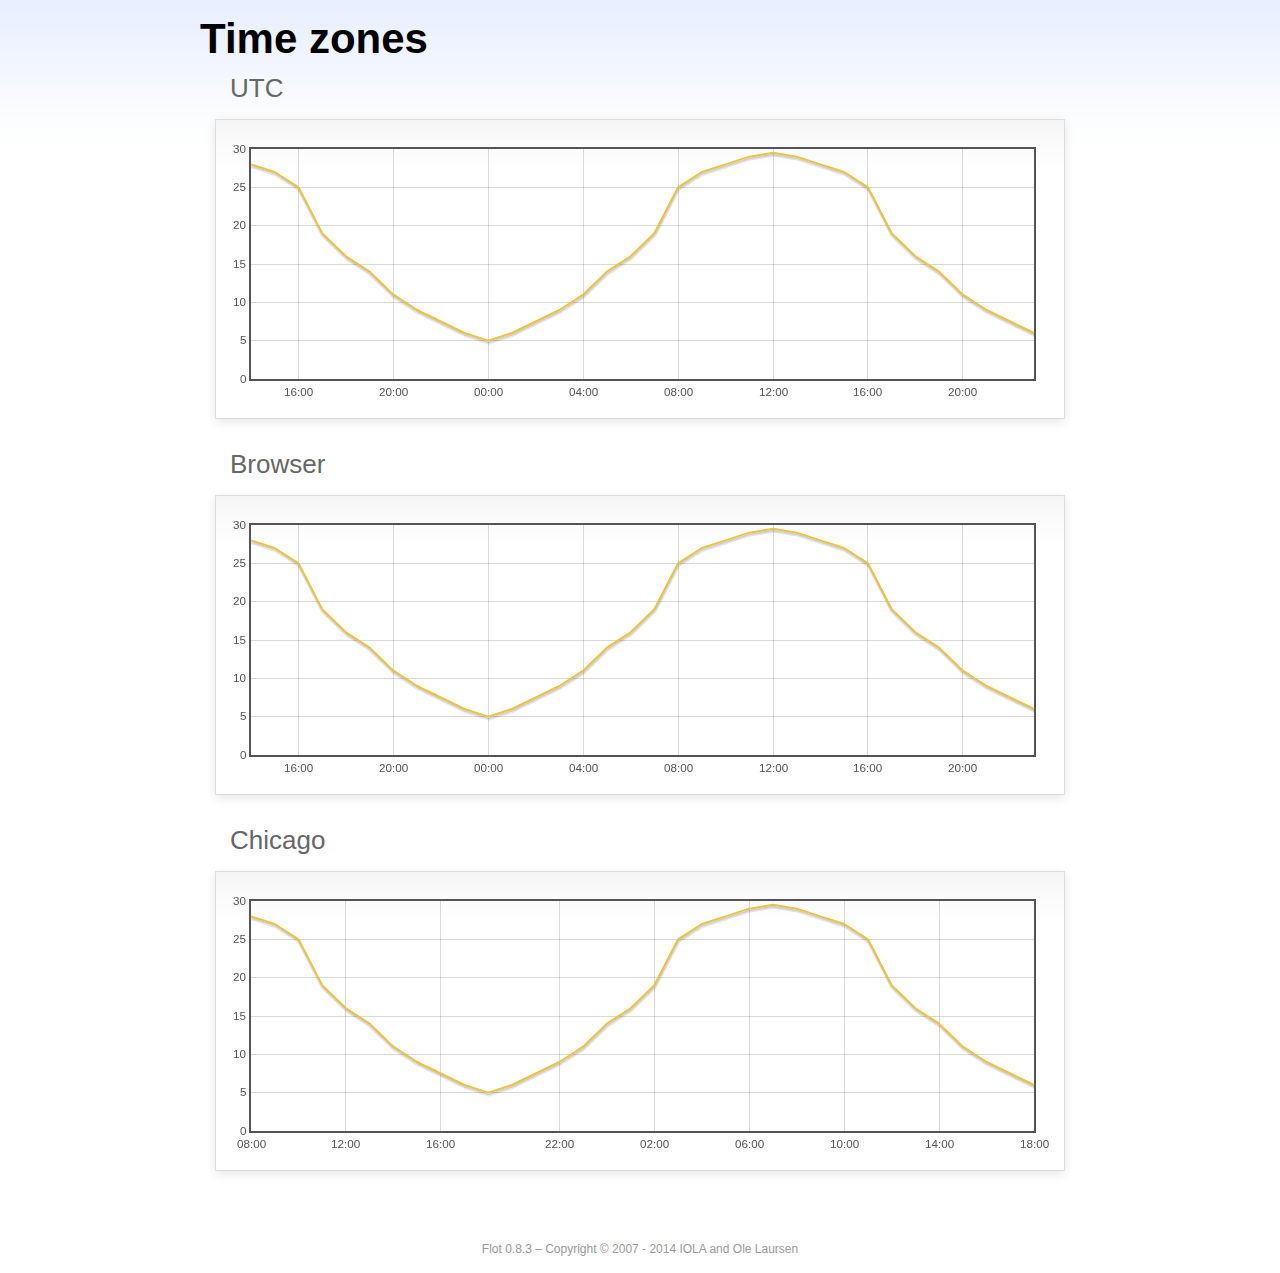
<file: covid/src/main/resources/static/js/plugins/flot/examples/axes-time-zones/index.html>
<!DOCTYPE html PUBLIC "-//W3C//DTD HTML 4.01//EN" "http://www.w3.org/TR/html4/strict.dtd">
<html>
<head>
	<meta http-equiv="Content-Type" content="text/html; charset=utf-8">
	<title>Flot Examples: Time zones</title>
	<link href="../examples.css" rel="stylesheet" type="text/css">
	<!--[if lte IE 8]><script language="javascript" type="text/javascript" src="../../excanvas.min.js"></script><![endif]-->
	<script language="javascript" type="text/javascript" src="../../jquery.js"></script>
	<script language="javascript" type="text/javascript" src="../../jquery.flot.js"></script>
	<script language="javascript" type="text/javascript" src="../../jquery.flot.time.js"></script>
	<script language="javascript" type="text/javascript" src="date.js"></script>
	<script type="text/javascript">

	$(function() {

		timezoneJS.timezone.zoneFileBasePath = "tz";
		timezoneJS.timezone.defaultZoneFile = [];
		timezoneJS.timezone.init({async: false});

		var d = [
			[Date.UTC(2011, 2, 12, 14, 0, 0), 28],
			[Date.UTC(2011, 2, 12, 15, 0, 0), 27],
			[Date.UTC(2011, 2, 12, 16, 0, 0), 25],
			[Date.UTC(2011, 2, 12, 17, 0, 0), 19],
			[Date.UTC(2011, 2, 12, 18, 0, 0), 16],
			[Date.UTC(2011, 2, 12, 19, 0, 0), 14],
			[Date.UTC(2011, 2, 12, 20, 0, 0), 11],
			[Date.UTC(2011, 2, 12, 21, 0, 0), 9],
			[Date.UTC(2011, 2, 12, 22, 0, 0), 7.5],
			[Date.UTC(2011, 2, 12, 23, 0, 0), 6],
			[Date.UTC(2011, 2, 13, 0, 0, 0), 5],
			[Date.UTC(2011, 2, 13, 1, 0, 0), 6],
			[Date.UTC(2011, 2, 13, 2, 0, 0), 7.5],
			[Date.UTC(2011, 2, 13, 3, 0, 0), 9],
			[Date.UTC(2011, 2, 13, 4, 0, 0), 11],
			[Date.UTC(2011, 2, 13, 5, 0, 0), 14],
			[Date.UTC(2011, 2, 13, 6, 0, 0), 16],
			[Date.UTC(2011, 2, 13, 7, 0, 0), 19],
			[Date.UTC(2011, 2, 13, 8, 0, 0), 25],
			[Date.UTC(2011, 2, 13, 9, 0, 0), 27],
			[Date.UTC(2011, 2, 13, 10, 0, 0), 28],
			[Date.UTC(2011, 2, 13, 11, 0, 0), 29],
			[Date.UTC(2011, 2, 13, 12, 0, 0), 29.5],
			[Date.UTC(2011, 2, 13, 13, 0, 0), 29],
			[Date.UTC(2011, 2, 13, 14, 0, 0), 28],
			[Date.UTC(2011, 2, 13, 15, 0, 0), 27],
			[Date.UTC(2011, 2, 13, 16, 0, 0), 25],
			[Date.UTC(2011, 2, 13, 17, 0, 0), 19],
			[Date.UTC(2011, 2, 13, 18, 0, 0), 16],
			[Date.UTC(2011, 2, 13, 19, 0, 0), 14],
			[Date.UTC(2011, 2, 13, 20, 0, 0), 11],
			[Date.UTC(2011, 2, 13, 21, 0, 0), 9],
			[Date.UTC(2011, 2, 13, 22, 0, 0), 7.5],
			[Date.UTC(2011, 2, 13, 23, 0, 0), 6]
		];

		var plot = $.plot("#placeholderUTC", [d], {
			xaxis: {
				mode: "time"
			}
		});

		var plot = $.plot("#placeholderLocal", [d], {
			xaxis: {
				mode: "time",
				timezone: "browser"
			}
		});

		var plot = $.plot("#placeholderChicago", [d], {
			xaxis: {
				mode: "time",
				timezone: "America/Chicago"
			}
		});

		// Add the Flot version string to the footer

		$("#footer").prepend("Flot " + $.plot.version + " &ndash; ");
	});

	</script>
</head>
<body>

	<div id="header">
		<h2>Time zones</h2>
	</div>

	<div id="content">

		<h3>UTC</h3>
		<div class="demo-container" style="height: 300px;">
			<div id="placeholderUTC" class="demo-placeholder"></div>
		</div>

		<h3>Browser</h3>
		<div class="demo-container" style="height: 300px;">
			<div id="placeholderLocal" class="demo-placeholder"></div>
		</div>

		<h3>Chicago</h3>
		<div class="demo-container" style="height: 300px;">
			<div id="placeholderChicago" class="demo-placeholder"></div>
		</div>

	</div>

	<div id="footer">
		Copyright &copy; 2007 - 2014 IOLA and Ole Laursen
	</div>

</body>
</html>
</file>
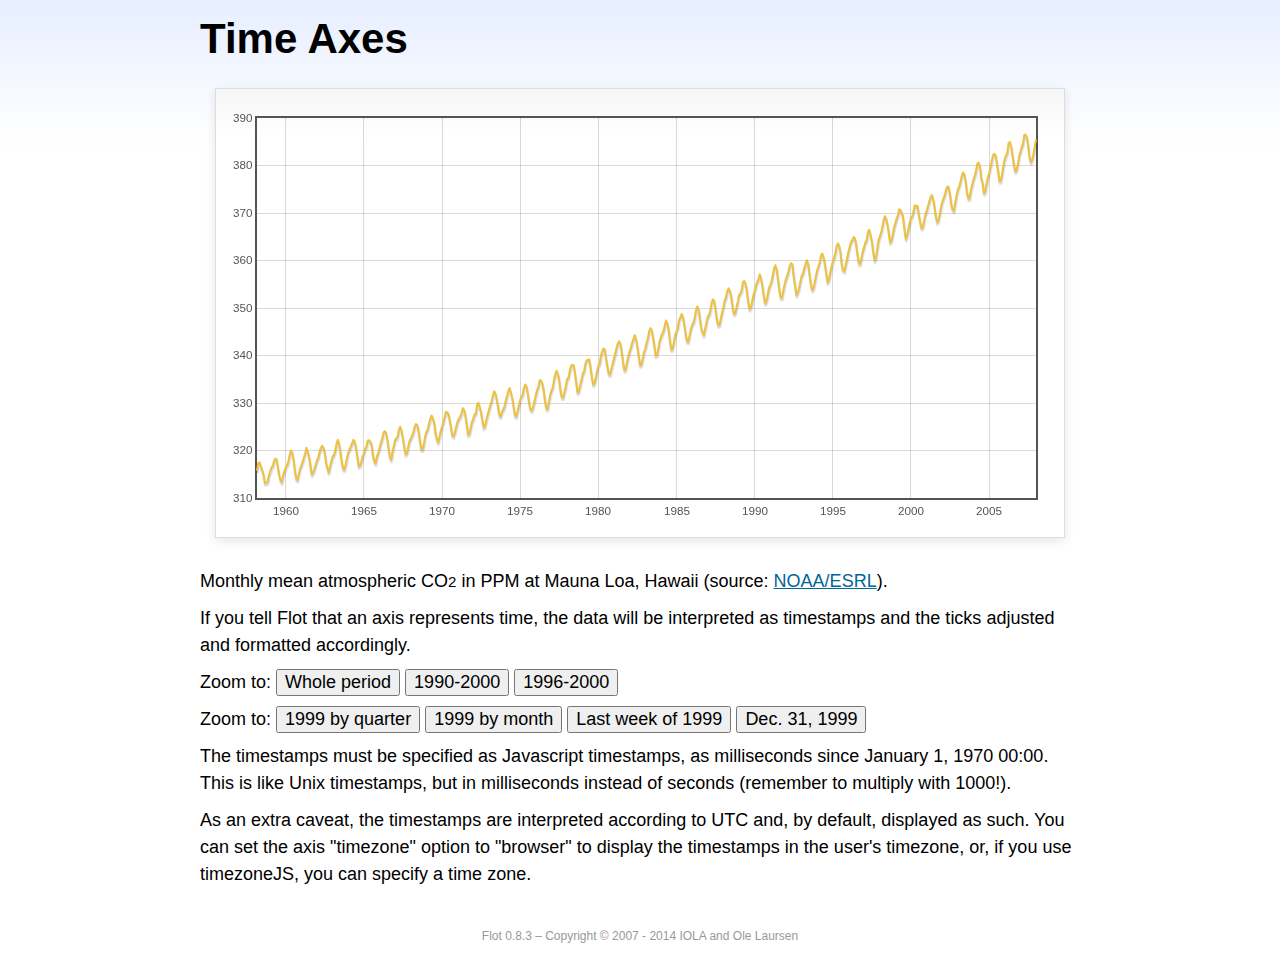
<file: covid/src/main/resources/static/js/plugins/flot/examples/axes-time/index.html>
<!DOCTYPE html PUBLIC "-//W3C//DTD HTML 4.01//EN" "http://www.w3.org/TR/html4/strict.dtd">
<html>
<head>
	<meta http-equiv="Content-Type" content="text/html; charset=utf-8">
	<title>Flot Examples: Time Axes</title>
	<link href="../examples.css" rel="stylesheet" type="text/css">
	<!--[if lte IE 8]><script language="javascript" type="text/javascript" src="../../excanvas.min.js"></script><![endif]-->
	<script language="javascript" type="text/javascript" src="../../jquery.js"></script>
	<script language="javascript" type="text/javascript" src="../../jquery.flot.js"></script>
	<script language="javascript" type="text/javascript" src="../../jquery.flot.time.js"></script>
	<script type="text/javascript">

	$(function() {

		var d = [[-373597200000, 315.71], [-370918800000, 317.45], [-368326800000, 317.50], [-363056400000, 315.86], [-360378000000, 314.93], [-357699600000, 313.19], [-352429200000, 313.34], [-349837200000, 314.67], [-347158800000, 315.58], [-344480400000, 316.47], [-342061200000, 316.65], [-339382800000, 317.71], [-336790800000, 318.29], [-334112400000, 318.16], [-331520400000, 316.55], [-328842000000, 314.80], [-326163600000, 313.84], [-323571600000, 313.34], [-320893200000, 314.81], [-318301200000, 315.59], [-315622800000, 316.43], [-312944400000, 316.97], [-310438800000, 317.58], [-307760400000, 319.03], [-305168400000, 320.03], [-302490000000, 319.59], [-299898000000, 318.18], [-297219600000, 315.91], [-294541200000, 314.16], [-291949200000, 313.83], [-289270800000, 315.00], [-286678800000, 316.19], [-284000400000, 316.89], [-281322000000, 317.70], [-278902800000, 318.54], [-276224400000, 319.48], [-273632400000, 320.58], [-270954000000, 319.78], [-268362000000, 318.58], [-265683600000, 316.79], [-263005200000, 314.99], [-260413200000, 315.31], [-257734800000, 316.10], [-255142800000, 317.01], [-252464400000, 317.94], [-249786000000, 318.56], [-247366800000, 319.69], [-244688400000, 320.58], [-242096400000, 321.01], [-239418000000, 320.61], [-236826000000, 319.61], [-234147600000, 317.40], [-231469200000, 316.26], [-228877200000, 315.42], [-226198800000, 316.69], [-223606800000, 317.69], [-220928400000, 318.74], [-218250000000, 319.08], [-215830800000, 319.86], [-213152400000, 321.39], [-210560400000, 322.24], [-207882000000, 321.47], [-205290000000, 319.74], [-202611600000, 317.77], [-199933200000, 316.21], [-197341200000, 315.99], [-194662800000, 317.07], [-192070800000, 318.36], [-189392400000, 319.57], [-178938000000, 322.23], [-176259600000, 321.89], [-173667600000, 320.44], [-170989200000, 318.70], [-168310800000, 316.70], [-165718800000, 316.87], [-163040400000, 317.68], [-160448400000, 318.71], [-157770000000, 319.44], [-155091600000, 320.44], [-152672400000, 320.89], [-149994000000, 322.13], [-147402000000, 322.16], [-144723600000, 321.87], [-142131600000, 321.21], [-139453200000, 318.87], [-136774800000, 317.81], [-134182800000, 317.30], [-131504400000, 318.87], [-128912400000, 319.42], [-126234000000, 320.62], [-123555600000, 321.59], [-121136400000, 322.39], [-118458000000, 323.70], [-115866000000, 324.07], [-113187600000, 323.75], [-110595600000, 322.40], [-107917200000, 320.37], [-105238800000, 318.64], [-102646800000, 318.10], [-99968400000, 319.79], [-97376400000, 321.03], [-94698000000, 322.33], [-92019600000, 322.50], [-89600400000, 323.04], [-86922000000, 324.42], [-84330000000, 325.00], [-81651600000, 324.09], [-79059600000, 322.55], [-76381200000, 320.92], [-73702800000, 319.26], [-71110800000, 319.39], [-68432400000, 320.72], [-65840400000, 321.96], [-63162000000, 322.57], [-60483600000, 323.15], [-57978000000, 323.89], [-55299600000, 325.02], [-52707600000, 325.57], [-50029200000, 325.36], [-47437200000, 324.14], [-44758800000, 322.11], [-42080400000, 320.33], [-39488400000, 320.25], [-36810000000, 321.32], [-34218000000, 322.90], [-31539600000, 324.00], [-28861200000, 324.42], [-26442000000, 325.64], [-23763600000, 326.66], [-21171600000, 327.38], [-18493200000, 326.70], [-15901200000, 325.89], [-13222800000, 323.67], [-10544400000, 322.38], [-7952400000, 321.78], [-5274000000, 322.85], [-2682000000, 324.12], [-3600000, 325.06], [2674800000, 325.98], [5094000000, 326.93], [7772400000, 328.13], [10364400000, 328.07], [13042800000, 327.66], [15634800000, 326.35], [18313200000, 324.69], [20991600000, 323.10], [23583600000, 323.07], [26262000000, 324.01], [28854000000, 325.13], [31532400000, 326.17], [34210800000, 326.68], [36630000000, 327.18], [39308400000, 327.78], [41900400000, 328.92], [44578800000, 328.57], [47170800000, 327.37], [49849200000, 325.43], [52527600000, 323.36], [55119600000, 323.56], [57798000000, 324.80], [60390000000, 326.01], [63068400000, 326.77], [65746800000, 327.63], [68252400000, 327.75], [70930800000, 329.72], [73522800000, 330.07], [76201200000, 329.09], [78793200000, 328.05], [81471600000, 326.32], [84150000000, 324.84], [86742000000, 325.20], [89420400000, 326.50], [92012400000, 327.55], [94690800000, 328.54], [97369200000, 329.56], [99788400000, 330.30], [102466800000, 331.50], [105058800000, 332.48], [107737200000, 332.07], [110329200000, 330.87], [113007600000, 329.31], [115686000000, 327.51], [118278000000, 327.18], [120956400000, 328.16], [123548400000, 328.64], [126226800000, 329.35], [128905200000, 330.71], [131324400000, 331.48], [134002800000, 332.65], [136594800000, 333.16], [139273200000, 332.06], [141865200000, 330.99], [144543600000, 329.17], [147222000000, 327.41], [149814000000, 327.20], [152492400000, 328.33], [155084400000, 329.50], [157762800000, 330.68], [160441200000, 331.41], [162860400000, 331.85], [165538800000, 333.29], [168130800000, 333.91], [170809200000, 333.40], [173401200000, 331.78], [176079600000, 329.88], [178758000000, 328.57], [181350000000, 328.46], [184028400000, 329.26], [189298800000, 331.71], [191977200000, 332.76], [194482800000, 333.48], [197161200000, 334.78], [199753200000, 334.78], [202431600000, 334.17], [205023600000, 332.78], [207702000000, 330.64], [210380400000, 328.95], [212972400000, 328.77], [215650800000, 330.23], [218242800000, 331.69], [220921200000, 332.70], [223599600000, 333.24], [226018800000, 334.96], [228697200000, 336.04], [231289200000, 336.82], [233967600000, 336.13], [236559600000, 334.73], [239238000000, 332.52], [241916400000, 331.19], [244508400000, 331.19], [247186800000, 332.35], [249778800000, 333.47], [252457200000, 335.11], [255135600000, 335.26], [257554800000, 336.60], [260233200000, 337.77], [262825200000, 338.00], [265503600000, 337.99], [268095600000, 336.48], [270774000000, 334.37], [273452400000, 332.27], [276044400000, 332.41], [278722800000, 333.76], [281314800000, 334.83], [283993200000, 336.21], [286671600000, 336.64], [289090800000, 338.12], [291769200000, 339.02], [294361200000, 339.02], [297039600000, 339.20], [299631600000, 337.58], [302310000000, 335.55], [304988400000, 333.89], [307580400000, 334.14], [310258800000, 335.26], [312850800000, 336.71], [315529200000, 337.81], [318207600000, 338.29], [320713200000, 340.04], [323391600000, 340.86], [325980000000, 341.47], [328658400000, 341.26], [331250400000, 339.29], [333928800000, 337.60], [336607200000, 336.12], [339202800000, 336.08], [341881200000, 337.22], [344473200000, 338.34], [347151600000, 339.36], [349830000000, 340.51], [352249200000, 341.57], [354924000000, 342.56], [357516000000, 343.01], [360194400000, 342.47], [362786400000, 340.71], [365464800000, 338.52], [368143200000, 336.96], [370738800000, 337.13], [373417200000, 338.58], [376009200000, 339.89], [378687600000, 340.93], [381366000000, 341.69], [383785200000, 342.69], [389052000000, 344.30], [391730400000, 343.43], [394322400000, 341.88], [397000800000, 339.89], [399679200000, 337.95], [402274800000, 338.10], [404953200000, 339.27], [407545200000, 340.67], [410223600000, 341.42], [412902000000, 342.68], [415321200000, 343.46], [417996000000, 345.10], [420588000000, 345.76], [423266400000, 345.36], [425858400000, 343.91], [428536800000, 342.05], [431215200000, 340.00], [433810800000, 340.12], [436489200000, 341.33], [439081200000, 342.94], [441759600000, 343.87], [444438000000, 344.60], [446943600000, 345.20], [452210400000, 347.36], [454888800000, 346.74], [457480800000, 345.41], [460159200000, 343.01], [462837600000, 341.23], [465433200000, 341.52], [468111600000, 342.86], [470703600000, 344.41], [473382000000, 345.09], [476060400000, 345.89], [478479600000, 347.49], [481154400000, 348.00], [483746400000, 348.75], [486424800000, 348.19], [489016800000, 346.54], [491695200000, 344.63], [494373600000, 343.03], [496969200000, 342.92], [499647600000, 344.24], [502239600000, 345.62], [504918000000, 346.43], [507596400000, 346.94], [510015600000, 347.88], [512690400000, 349.57], [515282400000, 350.35], [517960800000, 349.72], [520552800000, 347.78], [523231200000, 345.86], [525909600000, 344.84], [528505200000, 344.32], [531183600000, 345.67], [533775600000, 346.88], [536454000000, 348.19], [539132400000, 348.55], [541551600000, 349.52], [544226400000, 351.12], [546818400000, 351.84], [549496800000, 351.49], [552088800000, 349.82], [554767200000, 347.63], [557445600000, 346.38], [560041200000, 346.49], [562719600000, 347.75], [565311600000, 349.03], [567990000000, 350.20], [570668400000, 351.61], [573174000000, 352.22], [575848800000, 353.53], [578440800000, 354.14], [581119200000, 353.62], [583711200000, 352.53], [586389600000, 350.41], [589068000000, 348.84], [591663600000, 348.94], [594342000000, 350.04], [596934000000, 351.29], [599612400000, 352.72], [602290800000, 353.10], [604710000000, 353.65], [607384800000, 355.43], [609976800000, 355.70], [612655200000, 355.11], [615247200000, 353.79], [617925600000, 351.42], [620604000000, 349.81], [623199600000, 350.11], [625878000000, 351.26], [628470000000, 352.63], [631148400000, 353.64], [633826800000, 354.72], [636246000000, 355.49], [638920800000, 356.09], [641512800000, 357.08], [644191200000, 356.11], [646783200000, 354.70], [649461600000, 352.68], [652140000000, 351.05], [654735600000, 351.36], [657414000000, 352.81], [660006000000, 354.22], [662684400000, 354.85], [665362800000, 355.66], [667782000000, 357.04], [670456800000, 358.40], [673048800000, 359.00], [675727200000, 357.99], [678319200000, 356.00], [680997600000, 353.78], [683676000000, 352.20], [686271600000, 352.22], [688950000000, 353.70], [691542000000, 354.98], [694220400000, 356.09], [696898800000, 356.85], [699404400000, 357.73], [702079200000, 358.91], [704671200000, 359.45], [707349600000, 359.19], [709941600000, 356.72], [712620000000, 354.79], [715298400000, 352.79], [717894000000, 353.20], [720572400000, 354.15], [723164400000, 355.39], [725842800000, 356.77], [728521200000, 357.17], [730940400000, 358.26], [733615200000, 359.16], [736207200000, 360.07], [738885600000, 359.41], [741477600000, 357.44], [744156000000, 355.30], [746834400000, 353.87], [749430000000, 354.04], [752108400000, 355.27], [754700400000, 356.70], [757378800000, 358.00], [760057200000, 358.81], [762476400000, 359.68], [765151200000, 361.13], [767743200000, 361.48], [770421600000, 360.60], [773013600000, 359.20], [775692000000, 357.23], [778370400000, 355.42], [780966000000, 355.89], [783644400000, 357.41], [786236400000, 358.74], [788914800000, 359.73], [791593200000, 360.61], [794012400000, 361.58], [796687200000, 363.05], [799279200000, 363.62], [801957600000, 363.03], [804549600000, 361.55], [807228000000, 358.94], [809906400000, 357.93], [812502000000, 357.80], [815180400000, 359.22], [817772400000, 360.44], [820450800000, 361.83], [823129200000, 362.95], [825634800000, 363.91], [828309600000, 364.28], [830901600000, 364.94], [833580000000, 364.70], [836172000000, 363.31], [838850400000, 361.15], [841528800000, 359.40], [844120800000, 359.34], [846802800000, 360.62], [849394800000, 361.96], [852073200000, 362.81], [854751600000, 363.87], [857170800000, 364.25], [859845600000, 366.02], [862437600000, 366.46], [865116000000, 365.32], [867708000000, 364.07], [870386400000, 361.95], [873064800000, 360.06], [875656800000, 360.49], [878338800000, 362.19], [880930800000, 364.12], [883609200000, 364.99], [886287600000, 365.82], [888706800000, 366.95], [891381600000, 368.42], [893973600000, 369.33], [896652000000, 368.78], [899244000000, 367.59], [901922400000, 365.84], [904600800000, 363.83], [907192800000, 364.18], [909874800000, 365.34], [912466800000, 366.93], [915145200000, 367.94], [917823600000, 368.82], [920242800000, 369.46], [922917600000, 370.77], [925509600000, 370.66], [928188000000, 370.10], [930780000000, 369.08], [933458400000, 366.66], [936136800000, 364.60], [938728800000, 365.17], [941410800000, 366.51], [944002800000, 367.89], [946681200000, 369.04], [949359600000, 369.35], [951865200000, 370.38], [954540000000, 371.63], [957132000000, 371.32], [959810400000, 371.53], [962402400000, 369.75], [965080800000, 368.23], [967759200000, 366.87], [970351200000, 366.94], [973033200000, 368.27], [975625200000, 369.64], [978303600000, 370.46], [980982000000, 371.44], [983401200000, 372.37], [986076000000, 373.33], [988668000000, 373.77], [991346400000, 373.09], [993938400000, 371.51], [996616800000, 369.55], [999295200000, 368.12], [1001887200000, 368.38], [1004569200000, 369.66], [1007161200000, 371.11], [1009839600000, 372.36], [1012518000000, 373.09], [1014937200000, 373.81], [1017612000000, 374.93], [1020204000000, 375.58], [1022882400000, 375.44], [1025474400000, 373.86], [1028152800000, 371.77], [1030831200000, 370.73], [1033423200000, 370.50], [1036105200000, 372.18], [1038697200000, 373.70], [1041375600000, 374.92], [1044054000000, 375.62], [1046473200000, 376.51], [1049148000000, 377.75], [1051740000000, 378.54], [1054418400000, 378.20], [1057010400000, 376.68], [1059688800000, 374.43], [1062367200000, 373.11], [1064959200000, 373.10], [1067641200000, 374.77], [1070233200000, 375.97], [1072911600000, 377.03], [1075590000000, 377.87], [1078095600000, 378.88], [1080770400000, 380.42], [1083362400000, 380.62], [1086040800000, 379.70], [1088632800000, 377.43], [1091311200000, 376.32], [1093989600000, 374.19], [1096581600000, 374.47], [1099263600000, 376.15], [1101855600000, 377.51], [1104534000000, 378.43], [1107212400000, 379.70], [1109631600000, 380.92], [1112306400000, 382.18], [1114898400000, 382.45], [1117576800000, 382.14], [1120168800000, 380.60], [1122847200000, 378.64], [1125525600000, 376.73], [1128117600000, 376.84], [1130799600000, 378.29], [1133391600000, 380.06], [1136070000000, 381.40], [1138748400000, 382.20], [1141167600000, 382.66], [1143842400000, 384.69], [1146434400000, 384.94], [1149112800000, 384.01], [1151704800000, 382.14], [1154383200000, 380.31], [1157061600000, 378.81], [1159653600000, 379.03], [1162335600000, 380.17], [1164927600000, 381.85], [1167606000000, 382.94], [1170284400000, 383.86], [1172703600000, 384.49], [1175378400000, 386.37], [1177970400000, 386.54], [1180648800000, 385.98], [1183240800000, 384.36], [1185919200000, 381.85], [1188597600000, 380.74], [1191189600000, 381.15], [1193871600000, 382.38], [1196463600000, 383.94], [1199142000000, 385.44]]; 

		$.plot("#placeholder", [d], {
			xaxis: { mode: "time" }
		});

		$("#whole").click(function () {
			$.plot("#placeholder", [d], {
				xaxis: { mode: "time" }
			});
		});

		$("#nineties").click(function () {
			$.plot("#placeholder", [d], {
				xaxis: {
					mode: "time",
					min: (new Date(1990, 0, 1)).getTime(),
					max: (new Date(2000, 0, 1)).getTime()
				}
			});
		});

		$("#latenineties").click(function () {
			$.plot("#placeholder", [d], {
				xaxis: {
					mode: "time",
					minTickSize: [1, "year"],
					min: (new Date(1996, 0, 1)).getTime(),
					max: (new Date(2000, 0, 1)).getTime()
				}
			});
		});

		$("#ninetyninequarters").click(function () {
			$.plot("#placeholder", [d], {
				xaxis: {
					mode: "time",
					minTickSize: [1, "quarter"],
					min: (new Date(1999, 0, 1)).getTime(),
					max: (new Date(2000, 0, 1)).getTime()
				}
			});
		});

		$("#ninetynine").click(function () {
			$.plot("#placeholder", [d], {
				xaxis: {
					mode: "time",
					minTickSize: [1, "month"],
					min: (new Date(1999, 0, 1)).getTime(),
					max: (new Date(2000, 0, 1)).getTime()
				}
			});
		});

		$("#lastweekninetynine").click(function () {
			$.plot("#placeholder", [d], {
				xaxis: {
					mode: "time",
					minTickSize: [1, "day"],
					min: (new Date(1999, 11, 25)).getTime(),
					max: (new Date(2000, 0, 1)).getTime(),
					timeformat: "%a"
				}
			});
		});

		$("#lastdayninetynine").click(function () {
			$.plot("#placeholder", [d], {
				xaxis: {
					mode: "time",
					minTickSize: [1, "hour"],
					min: (new Date(1999, 11, 31)).getTime(),
					max: (new Date(2000, 0, 1)).getTime(),
					twelveHourClock: true
				}
			});
		});

		// Add the Flot version string to the footer

		$("#footer").prepend("Flot " + $.plot.version + " &ndash; ");
	});

	</script>
</head>
<body>

	<div id="header">
		<h2>Time Axes</h2>
	</div>

	<div id="content">

		<div class="demo-container">
			<div id="placeholder" class="demo-placeholder"></div>
		</div>

		<p>Monthly mean atmospheric CO<sub>2</sub> in PPM at Mauna Loa, Hawaii (source: <a href="http://www.esrl.noaa.gov/gmd/ccgg/trends/">NOAA/ESRL</a>).</p>

		<p>If you tell Flot that an axis represents time, the data will be interpreted as timestamps and the ticks adjusted and formatted accordingly.</p>

		<p>Zoom to: <button id="whole">Whole period</button>
		<button id="nineties">1990-2000</button>
		<button id="latenineties">1996-2000</button></p>

		<p>Zoom to: <button id="ninetyninequarters">1999 by quarter</button>
		<button id="ninetynine">1999 by month</button>
		<button id="lastweekninetynine">Last week of 1999</button>
		<button id="lastdayninetynine">Dec. 31, 1999</button></p>

		<p>The timestamps must be specified as Javascript timestamps, as milliseconds since January 1, 1970 00:00. This is like Unix timestamps, but in milliseconds instead of seconds (remember to multiply with 1000!).</p>

		<p>As an extra caveat, the timestamps are interpreted according to UTC and, by default, displayed as such. You can set the axis "timezone" option to "browser" to display the timestamps in the user's timezone, or, if you use timezoneJS, you can specify a time zone.</p>

	</div>

	<div id="footer">
		Copyright &copy; 2007 - 2014 IOLA and Ole Laursen
	</div>

</body>
</html>
</file>
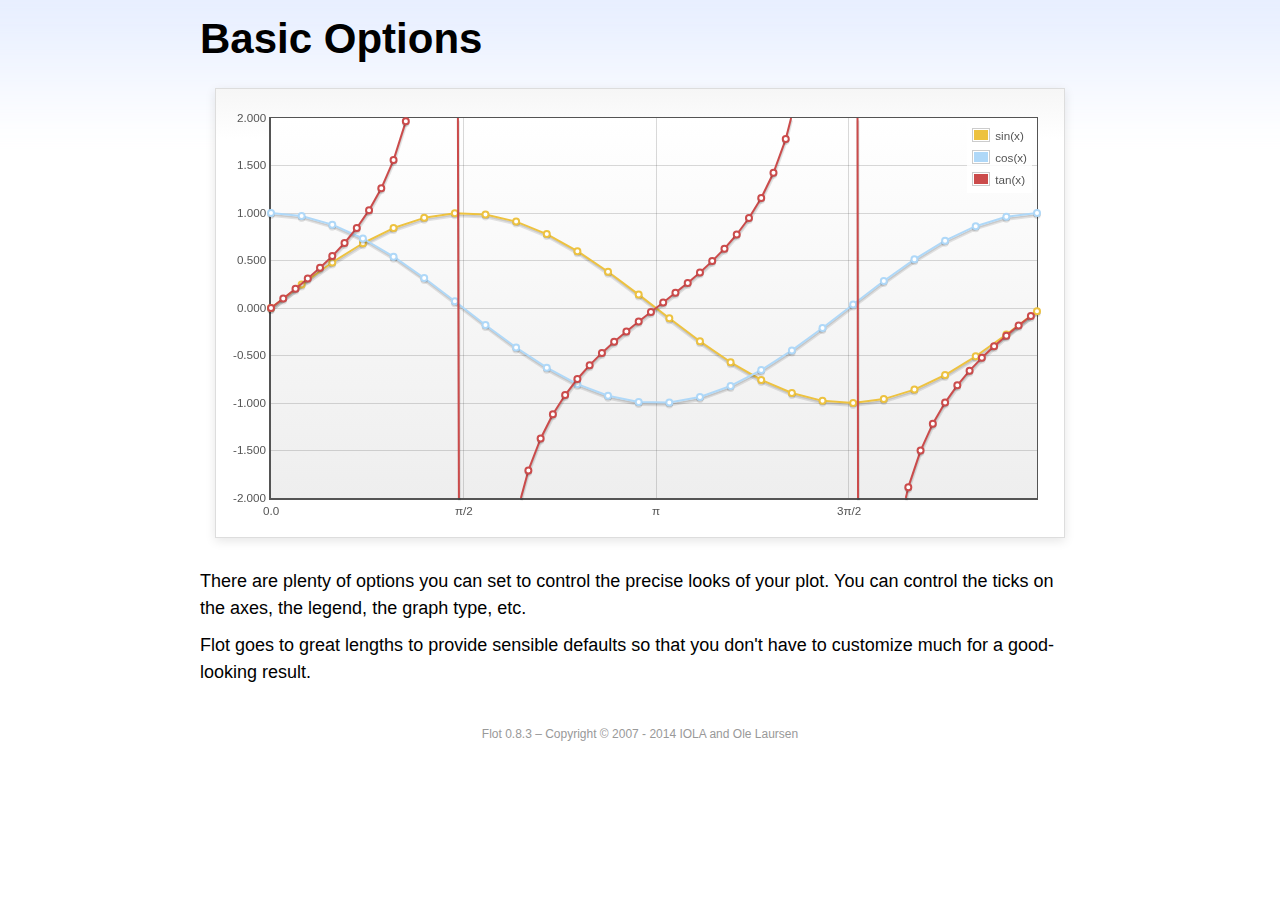
<file: covid/src/main/resources/static/js/plugins/flot/examples/basic-options/index.html>
<!DOCTYPE html PUBLIC "-//W3C//DTD HTML 4.01//EN" "http://www.w3.org/TR/html4/strict.dtd">
<html>
<head>
	<meta http-equiv="Content-Type" content="text/html; charset=utf-8">
	<title>Flot Examples: Basic Options</title>
	<link href="../examples.css" rel="stylesheet" type="text/css">
	<!--[if lte IE 8]><script language="javascript" type="text/javascript" src="../../excanvas.min.js"></script><![endif]-->
	<script language="javascript" type="text/javascript" src="../../jquery.js"></script>
	<script language="javascript" type="text/javascript" src="../../jquery.flot.js"></script>
	<script type="text/javascript">

	$(function () {

		var d1 = [];
		for (var i = 0; i < Math.PI * 2; i += 0.25) {
			d1.push([i, Math.sin(i)]);
		}

		var d2 = [];
		for (var i = 0; i < Math.PI * 2; i += 0.25) {
			d2.push([i, Math.cos(i)]);
		}

		var d3 = [];
		for (var i = 0; i < Math.PI * 2; i += 0.1) {
			d3.push([i, Math.tan(i)]);
		}

		$.plot("#placeholder", [
			{ label: "sin(x)", data: d1 },
			{ label: "cos(x)", data: d2 },
			{ label: "tan(x)", data: d3 }
		], {
			series: {
				lines: { show: true },
				points: { show: true }
			},
			xaxis: {
				ticks: [
					0, [ Math.PI/2, "\u03c0/2" ], [ Math.PI, "\u03c0" ],
					[ Math.PI * 3/2, "3\u03c0/2" ], [ Math.PI * 2, "2\u03c0" ]
				]
			},
			yaxis: {
				ticks: 10,
				min: -2,
				max: 2,
				tickDecimals: 3
			},
			grid: {
				backgroundColor: { colors: [ "#fff", "#eee" ] },
				borderWidth: {
					top: 1,
					right: 1,
					bottom: 2,
					left: 2
				}
			}
		});

		// Add the Flot version string to the footer

		$("#footer").prepend("Flot " + $.plot.version + " &ndash; ");
	});

	</script>
</head>
<body>

	<div id="header">
		<h2>Basic Options</h2>
	</div>

	<div id="content">

		<div class="demo-container">
			<div id="placeholder" class="demo-placeholder"></div>
		</div>

		<p>There are plenty of options you can set to control the precise looks of your plot. You can control the ticks on the axes, the legend, the graph type, etc.</p>

		<p>Flot goes to great lengths to provide sensible defaults so that you don't have to customize much for a good-looking result.</p>

	</div>

	<div id="footer">
		Copyright &copy; 2007 - 2014 IOLA and Ole Laursen
	</div>

</body>
</html>
</file>
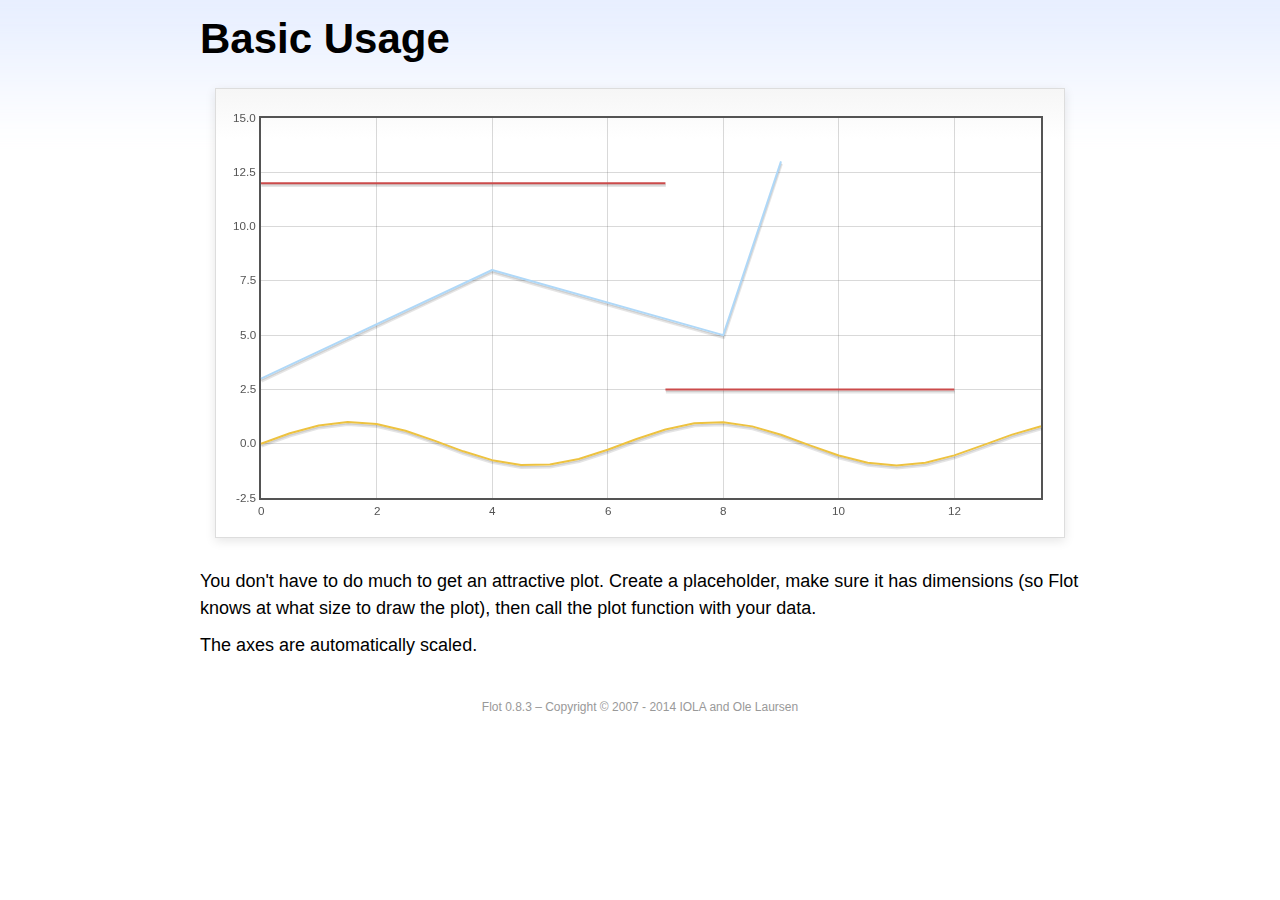
<file: covid/src/main/resources/static/js/plugins/flot/examples/basic-usage/index.html>
<!DOCTYPE html PUBLIC "-//W3C//DTD HTML 4.01//EN" "http://www.w3.org/TR/html4/strict.dtd">
<html>
<head>
	<meta http-equiv="Content-Type" content="text/html; charset=utf-8">
	<title>Flot Examples: Basic Usage</title>
	<link href="../examples.css" rel="stylesheet" type="text/css">
	<!--[if lte IE 8]><script language="javascript" type="text/javascript" src="../../excanvas.min.js"></script><![endif]-->
	<script language="javascript" type="text/javascript" src="../../jquery.js"></script>
	<script language="javascript" type="text/javascript" src="../../jquery.flot.js"></script>
	<script type="text/javascript">

	$(function() {

		var d1 = [];
		for (var i = 0; i < 14; i += 0.5) {
			d1.push([i, Math.sin(i)]);
		}

		var d2 = [[0, 3], [4, 8], [8, 5], [9, 13]];

		// A null signifies separate line segments

		var d3 = [[0, 12], [7, 12], null, [7, 2.5], [12, 2.5]];

		$.plot("#placeholder", [ d1, d2, d3 ]);

		// Add the Flot version string to the footer

		$("#footer").prepend("Flot " + $.plot.version + " &ndash; ");
	});

	</script>
</head>
<body>

	<div id="header">
		<h2>Basic Usage</h2>
	</div>

	<div id="content">

		<div class="demo-container">
			<div id="placeholder" class="demo-placeholder"></div>
		</div>

		<p>You don't have to do much to get an attractive plot.  Create a placeholder, make sure it has dimensions (so Flot knows at what size to draw the plot), then call the plot function with your data.</p>

		<p>The axes are automatically scaled.</p>

	</div>

	<div id="footer">
		Copyright &copy; 2007 - 2014 IOLA and Ole Laursen
	</div>

</body>
</html>
</file>
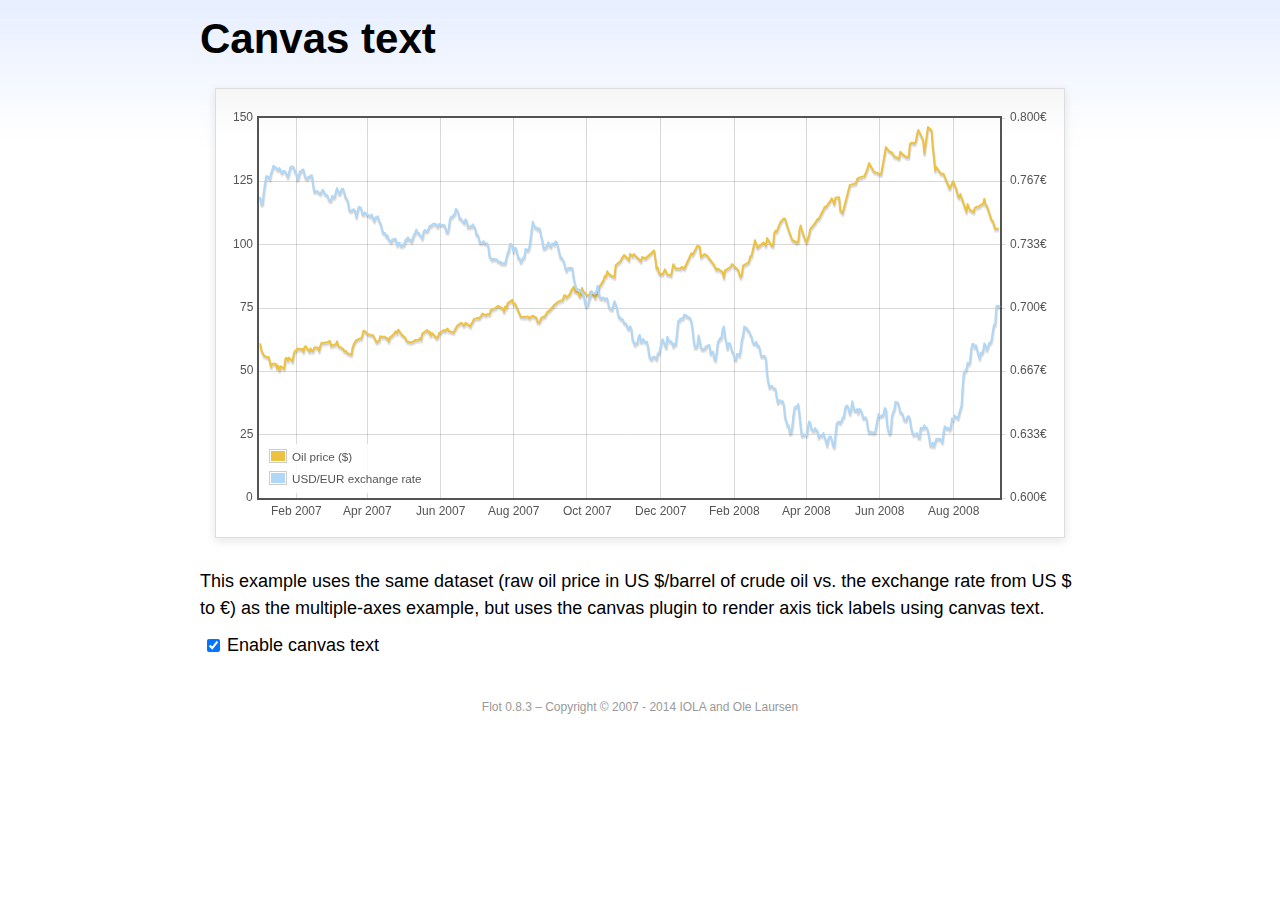
<file: covid/src/main/resources/static/js/plugins/flot/examples/canvas/index.html>
<!DOCTYPE html PUBLIC "-//W3C//DTD HTML 4.01//EN" "http://www.w3.org/TR/html4/strict.dtd">
<html>
<head>
	<meta http-equiv="Content-Type" content="text/html; charset=utf-8">
	<title>Flot Examples: Canvas text</title>
	<link href="../examples.css" rel="stylesheet" type="text/css">
	<!--[if lte IE 8]><script language="javascript" type="text/javascript" src="../../excanvas.min.js"></script><![endif]-->
	<script language="javascript" type="text/javascript" src="../../jquery.js"></script>
	<script language="javascript" type="text/javascript" src="../../jquery.flot.js"></script>
	<script language="javascript" type="text/javascript" src="../../jquery.flot.time.js"></script>
	<script language="javascript" type="text/javascript" src="../../jquery.flot.canvas.js"></script>
	<script type="text/javascript">

	$(function() {

		var oilPrices = [[1167692400000,61.05], [1167778800000,58.32], [1167865200000,57.35], [1167951600000,56.31], [1168210800000,55.55], [1168297200000,55.64], [1168383600000,54.02], [1168470000000,51.88], [1168556400000,52.99], [1168815600000,52.99], [1168902000000,51.21], [1168988400000,52.24], [1169074800000,50.48], [1169161200000,51.99], [1169420400000,51.13], [1169506800000,55.04], [1169593200000,55.37], [1169679600000,54.23], [1169766000000,55.42], [1170025200000,54.01], [1170111600000,56.97], [1170198000000,58.14], [1170284400000,58.14], [1170370800000,59.02], [1170630000000,58.74], [1170716400000,58.88], [1170802800000,57.71], [1170889200000,59.71], [1170975600000,59.89], [1171234800000,57.81], [1171321200000,59.06], [1171407600000,58.00], [1171494000000,57.99], [1171580400000,59.39], [1171839600000,59.39], [1171926000000,58.07], [1172012400000,60.07], [1172098800000,61.14], [1172444400000,61.39], [1172530800000,61.46], [1172617200000,61.79], [1172703600000,62.00], [1172790000000,60.07], [1173135600000,60.69], [1173222000000,61.82], [1173308400000,60.05], [1173654000000,58.91], [1173740400000,57.93], [1173826800000,58.16], [1173913200000,57.55], [1173999600000,57.11], [1174258800000,56.59], [1174345200000,59.61], [1174518000000,61.69], [1174604400000,62.28], [1174860000000,62.91], [1174946400000,62.93], [1175032800000,64.03], [1175119200000,66.03], [1175205600000,65.87], [1175464800000,64.64], [1175637600000,64.38], [1175724000000,64.28], [1175810400000,64.28], [1176069600000,61.51], [1176156000000,61.89], [1176242400000,62.01], [1176328800000,63.85], [1176415200000,63.63], [1176674400000,63.61], [1176760800000,63.10], [1176847200000,63.13], [1176933600000,61.83], [1177020000000,63.38], [1177279200000,64.58], [1177452000000,65.84], [1177538400000,65.06], [1177624800000,66.46], [1177884000000,64.40], [1178056800000,63.68], [1178143200000,63.19], [1178229600000,61.93], [1178488800000,61.47], [1178575200000,61.55], [1178748000000,61.81], [1178834400000,62.37], [1179093600000,62.46], [1179180000000,63.17], [1179266400000,62.55], [1179352800000,64.94], [1179698400000,66.27], [1179784800000,65.50], [1179871200000,65.77], [1179957600000,64.18], [1180044000000,65.20], [1180389600000,63.15], [1180476000000,63.49], [1180562400000,65.08], [1180908000000,66.30], [1180994400000,65.96], [1181167200000,66.93], [1181253600000,65.98], [1181599200000,65.35], [1181685600000,66.26], [1181858400000,68.00], [1182117600000,69.09], [1182204000000,69.10], [1182290400000,68.19], [1182376800000,68.19], [1182463200000,69.14], [1182722400000,68.19], [1182808800000,67.77], [1182895200000,68.97], [1182981600000,69.57], [1183068000000,70.68], [1183327200000,71.09], [1183413600000,70.92], [1183586400000,71.81], [1183672800000,72.81], [1183932000000,72.19], [1184018400000,72.56], [1184191200000,72.50], [1184277600000,74.15], [1184623200000,75.05], [1184796000000,75.92], [1184882400000,75.57], [1185141600000,74.89], [1185228000000,73.56], [1185314400000,75.57], [1185400800000,74.95], [1185487200000,76.83], [1185832800000,78.21], [1185919200000,76.53], [1186005600000,76.86], [1186092000000,76.00], [1186437600000,71.59], [1186696800000,71.47], [1186956000000,71.62], [1187042400000,71.00], [1187301600000,71.98], [1187560800000,71.12], [1187647200000,69.47], [1187733600000,69.26], [1187820000000,69.83], [1187906400000,71.09], [1188165600000,71.73], [1188338400000,73.36], [1188511200000,74.04], [1188856800000,76.30], [1189116000000,77.49], [1189461600000,78.23], [1189548000000,79.91], [1189634400000,80.09], [1189720800000,79.10], [1189980000000,80.57], [1190066400000,81.93], [1190239200000,83.32], [1190325600000,81.62], [1190584800000,80.95], [1190671200000,79.53], [1190757600000,80.30], [1190844000000,82.88], [1190930400000,81.66], [1191189600000,80.24], [1191276000000,80.05], [1191362400000,79.94], [1191448800000,81.44], [1191535200000,81.22], [1191794400000,79.02], [1191880800000,80.26], [1191967200000,80.30], [1192053600000,83.08], [1192140000000,83.69], [1192399200000,86.13], [1192485600000,87.61], [1192572000000,87.40], [1192658400000,89.47], [1192744800000,88.60], [1193004000000,87.56], [1193090400000,87.56], [1193176800000,87.10], [1193263200000,91.86], [1193612400000,93.53], [1193698800000,94.53], [1193871600000,95.93], [1194217200000,93.98], [1194303600000,96.37], [1194476400000,95.46], [1194562800000,96.32], [1195081200000,93.43], [1195167600000,95.10], [1195426800000,94.64], [1195513200000,95.10], [1196031600000,97.70], [1196118000000,94.42], [1196204400000,90.62], [1196290800000,91.01], [1196377200000,88.71], [1196636400000,88.32], [1196809200000,90.23], [1196982000000,88.28], [1197241200000,87.86], [1197327600000,90.02], [1197414000000,92.25], [1197586800000,90.63], [1197846000000,90.63], [1197932400000,90.49], [1198018800000,91.24], [1198105200000,91.06], [1198191600000,90.49], [1198710000000,96.62], [1198796400000,96.00], [1199142000000,99.62], [1199314800000,99.18], [1199401200000,95.09], [1199660400000,96.33], [1199833200000,95.67], [1200351600000,91.90], [1200438000000,90.84], [1200524400000,90.13], [1200610800000,90.57], [1200956400000,89.21], [1201042800000,86.99], [1201129200000,89.85], [1201474800000,90.99], [1201561200000,91.64], [1201647600000,92.33], [1201734000000,91.75], [1202079600000,90.02], [1202166000000,88.41], [1202252400000,87.14], [1202338800000,88.11], [1202425200000,91.77], [1202770800000,92.78], [1202857200000,93.27], [1202943600000,95.46], [1203030000000,95.46], [1203289200000,101.74], [1203462000000,98.81], [1203894000000,100.88], [1204066800000,99.64], [1204153200000,102.59], [1204239600000,101.84], [1204498800000,99.52], [1204585200000,99.52], [1204671600000,104.52], [1204758000000,105.47], [1204844400000,105.15], [1205103600000,108.75], [1205276400000,109.92], [1205362800000,110.33], [1205449200000,110.21], [1205708400000,105.68], [1205967600000,101.84], [1206313200000,100.86], [1206399600000,101.22], [1206486000000,105.90], [1206572400000,107.58], [1206658800000,105.62], [1206914400000,101.58], [1207000800000,100.98], [1207173600000,103.83], [1207260000000,106.23], [1207605600000,108.50], [1207778400000,110.11], [1207864800000,110.14], [1208210400000,113.79], [1208296800000,114.93], [1208383200000,114.86], [1208728800000,117.48], [1208815200000,118.30], [1208988000000,116.06], [1209074400000,118.52], [1209333600000,118.75], [1209420000000,113.46], [1209592800000,112.52], [1210024800000,121.84], [1210111200000,123.53], [1210197600000,123.69], [1210543200000,124.23], [1210629600000,125.80], [1210716000000,126.29], [1211148000000,127.05], [1211320800000,129.07], [1211493600000,132.19], [1211839200000,128.85], [1212357600000,127.76], [1212703200000,138.54], [1212962400000,136.80], [1213135200000,136.38], [1213308000000,134.86], [1213653600000,134.01], [1213740000000,136.68], [1213912800000,135.65], [1214172000000,134.62], [1214258400000,134.62], [1214344800000,134.62], [1214431200000,139.64], [1214517600000,140.21], [1214776800000,140.00], [1214863200000,140.97], [1214949600000,143.57], [1215036000000,145.29], [1215381600000,141.37], [1215468000000,136.04], [1215727200000,146.40], [1215986400000,145.18], [1216072800000,138.74], [1216159200000,134.60], [1216245600000,129.29], [1216332000000,130.65], [1216677600000,127.95], [1216850400000,127.95], [1217282400000,122.19], [1217455200000,124.08], [1217541600000,125.10], [1217800800000,121.41], [1217887200000,119.17], [1217973600000,118.58], [1218060000000,120.02], [1218405600000,114.45], [1218492000000,113.01], [1218578400000,116.00], [1218751200000,113.77], [1219010400000,112.87], [1219096800000,114.53], [1219269600000,114.98], [1219356000000,114.98], [1219701600000,116.27], [1219788000000,118.15], [1219874400000,115.59], [1219960800000,115.46], [1220306400000,109.71], [1220392800000,109.35], [1220565600000,106.23], [1220824800000,106.34]];

		var exchangeRates = [[1167606000000,0.7580], [1167692400000,0.7580], [1167778800000,0.75470], [1167865200000,0.75490], [1167951600000,0.76130], [1168038000000,0.76550], [1168124400000,0.76930], [1168210800000,0.76940], [1168297200000,0.76880], [1168383600000,0.76780], [1168470000000,0.77080], [1168556400000,0.77270], [1168642800000,0.77490], [1168729200000,0.77410], [1168815600000,0.77410], [1168902000000,0.77320], [1168988400000,0.77270], [1169074800000,0.77370], [1169161200000,0.77240], [1169247600000,0.77120], [1169334000000,0.7720], [1169420400000,0.77210], [1169506800000,0.77170], [1169593200000,0.77040], [1169679600000,0.7690], [1169766000000,0.77110], [1169852400000,0.7740], [1169938800000,0.77450], [1170025200000,0.77450], [1170111600000,0.7740], [1170198000000,0.77160], [1170284400000,0.77130], [1170370800000,0.76780], [1170457200000,0.76880], [1170543600000,0.77180], [1170630000000,0.77180], [1170716400000,0.77280], [1170802800000,0.77290], [1170889200000,0.76980], [1170975600000,0.76850], [1171062000000,0.76810], [1171148400000,0.7690], [1171234800000,0.7690], [1171321200000,0.76980], [1171407600000,0.76990], [1171494000000,0.76510], [1171580400000,0.76130], [1171666800000,0.76160], [1171753200000,0.76140], [1171839600000,0.76140], [1171926000000,0.76070], [1172012400000,0.76020], [1172098800000,0.76110], [1172185200000,0.76220], [1172271600000,0.76150], [1172358000000,0.75980], [1172444400000,0.75980], [1172530800000,0.75920], [1172617200000,0.75730], [1172703600000,0.75660], [1172790000000,0.75670], [1172876400000,0.75910], [1172962800000,0.75820], [1173049200000,0.75850], [1173135600000,0.76130], [1173222000000,0.76310], [1173308400000,0.76150], [1173394800000,0.760], [1173481200000,0.76130], [1173567600000,0.76270], [1173654000000,0.76270], [1173740400000,0.76080], [1173826800000,0.75830], [1173913200000,0.75750], [1173999600000,0.75620], [1174086000000,0.7520], [1174172400000,0.75120], [1174258800000,0.75120], [1174345200000,0.75170], [1174431600000,0.7520], [1174518000000,0.75110], [1174604400000,0.7480], [1174690800000,0.75090], [1174777200000,0.75310], [1174860000000,0.75310], [1174946400000,0.75270], [1175032800000,0.74980], [1175119200000,0.74930], [1175205600000,0.75040], [1175292000000,0.750], [1175378400000,0.74910], [1175464800000,0.74910], [1175551200000,0.74850], [1175637600000,0.74840], [1175724000000,0.74920], [1175810400000,0.74710], [1175896800000,0.74590], [1175983200000,0.74770], [1176069600000,0.74770], [1176156000000,0.74830], [1176242400000,0.74580], [1176328800000,0.74480], [1176415200000,0.7430], [1176501600000,0.73990], [1176588000000,0.73950], [1176674400000,0.73950], [1176760800000,0.73780], [1176847200000,0.73820], [1176933600000,0.73620], [1177020000000,0.73550], [1177106400000,0.73480], [1177192800000,0.73610], [1177279200000,0.73610], [1177365600000,0.73650], [1177452000000,0.73620], [1177538400000,0.73310], [1177624800000,0.73390], [1177711200000,0.73440], [1177797600000,0.73270], [1177884000000,0.73270], [1177970400000,0.73360], [1178056800000,0.73330], [1178143200000,0.73590], [1178229600000,0.73590], [1178316000000,0.73720], [1178402400000,0.7360], [1178488800000,0.7360], [1178575200000,0.7350], [1178661600000,0.73650], [1178748000000,0.73840], [1178834400000,0.73950], [1178920800000,0.74130], [1179007200000,0.73970], [1179093600000,0.73960], [1179180000000,0.73850], [1179266400000,0.73780], [1179352800000,0.73660], [1179439200000,0.740], [1179525600000,0.74110], [1179612000000,0.74060], [1179698400000,0.74050], [1179784800000,0.74140], [1179871200000,0.74310], [1179957600000,0.74310], [1180044000000,0.74380], [1180130400000,0.74430], [1180216800000,0.74430], [1180303200000,0.74430], [1180389600000,0.74340], [1180476000000,0.74290], [1180562400000,0.74420], [1180648800000,0.7440], [1180735200000,0.74390], [1180821600000,0.74370], [1180908000000,0.74370], [1180994400000,0.74290], [1181080800000,0.74030], [1181167200000,0.73990], [1181253600000,0.74180], [1181340000000,0.74680], [1181426400000,0.7480], [1181512800000,0.7480], [1181599200000,0.7490], [1181685600000,0.74940], [1181772000000,0.75220], [1181858400000,0.75150], [1181944800000,0.75020], [1182031200000,0.74720], [1182117600000,0.74720], [1182204000000,0.74620], [1182290400000,0.74550], [1182376800000,0.74490], [1182463200000,0.74670], [1182549600000,0.74580], [1182636000000,0.74270], [1182722400000,0.74270], [1182808800000,0.7430], [1182895200000,0.74290], [1182981600000,0.7440], [1183068000000,0.7430], [1183154400000,0.74220], [1183240800000,0.73880], [1183327200000,0.73880], [1183413600000,0.73690], [1183500000000,0.73450], [1183586400000,0.73450], [1183672800000,0.73450], [1183759200000,0.73520], [1183845600000,0.73410], [1183932000000,0.73410], [1184018400000,0.7340], [1184104800000,0.73240], [1184191200000,0.72720], [1184277600000,0.72640], [1184364000000,0.72550], [1184450400000,0.72580], [1184536800000,0.72580], [1184623200000,0.72560], [1184709600000,0.72570], [1184796000000,0.72470], [1184882400000,0.72430], [1184968800000,0.72440], [1185055200000,0.72350], [1185141600000,0.72350], [1185228000000,0.72350], [1185314400000,0.72350], [1185400800000,0.72620], [1185487200000,0.72880], [1185573600000,0.73010], [1185660000000,0.73370], [1185746400000,0.73370], [1185832800000,0.73240], [1185919200000,0.72970], [1186005600000,0.73170], [1186092000000,0.73150], [1186178400000,0.72880], [1186264800000,0.72630], [1186351200000,0.72630], [1186437600000,0.72420], [1186524000000,0.72530], [1186610400000,0.72640], [1186696800000,0.7270], [1186783200000,0.73120], [1186869600000,0.73050], [1186956000000,0.73050], [1187042400000,0.73180], [1187128800000,0.73580], [1187215200000,0.74090], [1187301600000,0.74540], [1187388000000,0.74370], [1187474400000,0.74240], [1187560800000,0.74240], [1187647200000,0.74150], [1187733600000,0.74190], [1187820000000,0.74140], [1187906400000,0.73770], [1187992800000,0.73550], [1188079200000,0.73150], [1188165600000,0.73150], [1188252000000,0.7320], [1188338400000,0.73320], [1188424800000,0.73460], [1188511200000,0.73280], [1188597600000,0.73230], [1188684000000,0.7340], [1188770400000,0.7340], [1188856800000,0.73360], [1188943200000,0.73510], [1189029600000,0.73460], [1189116000000,0.73210], [1189202400000,0.72940], [1189288800000,0.72660], [1189375200000,0.72660], [1189461600000,0.72540], [1189548000000,0.72420], [1189634400000,0.72130], [1189720800000,0.71970], [1189807200000,0.72090], [1189893600000,0.7210], [1189980000000,0.7210], [1190066400000,0.7210], [1190152800000,0.72090], [1190239200000,0.71590], [1190325600000,0.71330], [1190412000000,0.71050], [1190498400000,0.70990], [1190584800000,0.70990], [1190671200000,0.70930], [1190757600000,0.70930], [1190844000000,0.70760], [1190930400000,0.7070], [1191016800000,0.70490], [1191103200000,0.70120], [1191189600000,0.70110], [1191276000000,0.70190], [1191362400000,0.70460], [1191448800000,0.70630], [1191535200000,0.70890], [1191621600000,0.70770], [1191708000000,0.70770], [1191794400000,0.70770], [1191880800000,0.70910], [1191967200000,0.71180], [1192053600000,0.70790], [1192140000000,0.70530], [1192226400000,0.7050], [1192312800000,0.70550], [1192399200000,0.70550], [1192485600000,0.70450], [1192572000000,0.70510], [1192658400000,0.70510], [1192744800000,0.70170], [1192831200000,0.70], [1192917600000,0.69950], [1193004000000,0.69940], [1193090400000,0.70140], [1193176800000,0.70360], [1193263200000,0.70210], [1193349600000,0.70020], [1193436000000,0.69670], [1193522400000,0.6950], [1193612400000,0.6950], [1193698800000,0.69390], [1193785200000,0.6940], [1193871600000,0.69220], [1193958000000,0.69190], [1194044400000,0.69140], [1194130800000,0.68940], [1194217200000,0.68910], [1194303600000,0.69040], [1194390000000,0.6890], [1194476400000,0.68340], [1194562800000,0.68230], [1194649200000,0.68070], [1194735600000,0.68150], [1194822000000,0.68150], [1194908400000,0.68470], [1194994800000,0.68590], [1195081200000,0.68220], [1195167600000,0.68270], [1195254000000,0.68370], [1195340400000,0.68230], [1195426800000,0.68220], [1195513200000,0.68220], [1195599600000,0.67920], [1195686000000,0.67460], [1195772400000,0.67350], [1195858800000,0.67310], [1195945200000,0.67420], [1196031600000,0.67440], [1196118000000,0.67390], [1196204400000,0.67310], [1196290800000,0.67610], [1196377200000,0.67610], [1196463600000,0.67850], [1196550000000,0.68180], [1196636400000,0.68360], [1196722800000,0.68230], [1196809200000,0.68050], [1196895600000,0.67930], [1196982000000,0.68490], [1197068400000,0.68330], [1197154800000,0.68250], [1197241200000,0.68250], [1197327600000,0.68160], [1197414000000,0.67990], [1197500400000,0.68130], [1197586800000,0.68090], [1197673200000,0.68680], [1197759600000,0.69330], [1197846000000,0.69330], [1197932400000,0.69450], [1198018800000,0.69440], [1198105200000,0.69460], [1198191600000,0.69640], [1198278000000,0.69650], [1198364400000,0.69560], [1198450800000,0.69560], [1198537200000,0.6950], [1198623600000,0.69480], [1198710000000,0.69280], [1198796400000,0.68870], [1198882800000,0.68240], [1198969200000,0.67940], [1199055600000,0.67940], [1199142000000,0.68030], [1199228400000,0.68550], [1199314800000,0.68240], [1199401200000,0.67910], [1199487600000,0.67830], [1199574000000,0.67850], [1199660400000,0.67850], [1199746800000,0.67970], [1199833200000,0.680], [1199919600000,0.68030], [1200006000000,0.68050], [1200092400000,0.6760], [1200178800000,0.6770], [1200265200000,0.6770], [1200351600000,0.67360], [1200438000000,0.67260], [1200524400000,0.67640], [1200610800000,0.68210], [1200697200000,0.68310], [1200783600000,0.68420], [1200870000000,0.68420], [1200956400000,0.68870], [1201042800000,0.69030], [1201129200000,0.68480], [1201215600000,0.68240], [1201302000000,0.67880], [1201388400000,0.68140], [1201474800000,0.68140], [1201561200000,0.67970], [1201647600000,0.67690], [1201734000000,0.67650], [1201820400000,0.67330], [1201906800000,0.67290], [1201993200000,0.67580], [1202079600000,0.67580], [1202166000000,0.6750], [1202252400000,0.6780], [1202338800000,0.68330], [1202425200000,0.68560], [1202511600000,0.69030], [1202598000000,0.68960], [1202684400000,0.68960], [1202770800000,0.68820], [1202857200000,0.68790], [1202943600000,0.68620], [1203030000000,0.68520], [1203116400000,0.68230], [1203202800000,0.68130], [1203289200000,0.68130], [1203375600000,0.68220], [1203462000000,0.68020], [1203548400000,0.68020], [1203634800000,0.67840], [1203721200000,0.67480], [1203807600000,0.67470], [1203894000000,0.67470], [1203980400000,0.67480], [1204066800000,0.67330], [1204153200000,0.6650], [1204239600000,0.66110], [1204326000000,0.65830], [1204412400000,0.6590], [1204498800000,0.6590], [1204585200000,0.65810], [1204671600000,0.65780], [1204758000000,0.65740], [1204844400000,0.65320], [1204930800000,0.65020], [1205017200000,0.65140], [1205103600000,0.65140], [1205190000000,0.65070], [1205276400000,0.6510], [1205362800000,0.64890], [1205449200000,0.64240], [1205535600000,0.64060], [1205622000000,0.63820], [1205708400000,0.63820], [1205794800000,0.63410], [1205881200000,0.63440], [1205967600000,0.63780], [1206054000000,0.64390], [1206140400000,0.64780], [1206226800000,0.64810], [1206313200000,0.64810], [1206399600000,0.64940], [1206486000000,0.64380], [1206572400000,0.63770], [1206658800000,0.63290], [1206745200000,0.63360], [1206831600000,0.63330], [1206914400000,0.63330], [1207000800000,0.6330], [1207087200000,0.63710], [1207173600000,0.64030], [1207260000000,0.63960], [1207346400000,0.63640], [1207432800000,0.63560], [1207519200000,0.63560], [1207605600000,0.63680], [1207692000000,0.63570], [1207778400000,0.63540], [1207864800000,0.6320], [1207951200000,0.63320], [1208037600000,0.63280], [1208124000000,0.63310], [1208210400000,0.63420], [1208296800000,0.63210], [1208383200000,0.63020], [1208469600000,0.62780], [1208556000000,0.63080], [1208642400000,0.63240], [1208728800000,0.63240], [1208815200000,0.63070], [1208901600000,0.62770], [1208988000000,0.62690], [1209074400000,0.63350], [1209160800000,0.63920], [1209247200000,0.640], [1209333600000,0.64010], [1209420000000,0.63960], [1209506400000,0.64070], [1209592800000,0.64230], [1209679200000,0.64290], [1209765600000,0.64720], [1209852000000,0.64850], [1209938400000,0.64860], [1210024800000,0.64670], [1210111200000,0.64440], [1210197600000,0.64670], [1210284000000,0.65090], [1210370400000,0.64780], [1210456800000,0.64610], [1210543200000,0.64610], [1210629600000,0.64680], [1210716000000,0.64490], [1210802400000,0.6470], [1210888800000,0.64610], [1210975200000,0.64520], [1211061600000,0.64220], [1211148000000,0.64220], [1211234400000,0.64250], [1211320800000,0.64140], [1211407200000,0.63660], [1211493600000,0.63460], [1211580000000,0.6350], [1211666400000,0.63460], [1211752800000,0.63460], [1211839200000,0.63430], [1211925600000,0.63460], [1212012000000,0.63790], [1212098400000,0.64160], [1212184800000,0.64420], [1212271200000,0.64310], [1212357600000,0.64310], [1212444000000,0.64350], [1212530400000,0.6440], [1212616800000,0.64730], [1212703200000,0.64690], [1212789600000,0.63860], [1212876000000,0.63560], [1212962400000,0.6340], [1213048800000,0.63460], [1213135200000,0.6430], [1213221600000,0.64520], [1213308000000,0.64670], [1213394400000,0.65060], [1213480800000,0.65040], [1213567200000,0.65030], [1213653600000,0.64810], [1213740000000,0.64510], [1213826400000,0.6450], [1213912800000,0.64410], [1213999200000,0.64140], [1214085600000,0.64090], [1214172000000,0.64090], [1214258400000,0.64280], [1214344800000,0.64310], [1214431200000,0.64180], [1214517600000,0.63710], [1214604000000,0.63490], [1214690400000,0.63330], [1214776800000,0.63340], [1214863200000,0.63380], [1214949600000,0.63420], [1215036000000,0.6320], [1215122400000,0.63180], [1215208800000,0.6370], [1215295200000,0.63680], [1215381600000,0.63680], [1215468000000,0.63830], [1215554400000,0.63710], [1215640800000,0.63710], [1215727200000,0.63550], [1215813600000,0.6320], [1215900000000,0.62770], [1215986400000,0.62760], [1216072800000,0.62910], [1216159200000,0.62740], [1216245600000,0.62930], [1216332000000,0.63110], [1216418400000,0.6310], [1216504800000,0.63120], [1216591200000,0.63120], [1216677600000,0.63040], [1216764000000,0.62940], [1216850400000,0.63480], [1216936800000,0.63780], [1217023200000,0.63680], [1217109600000,0.63680], [1217196000000,0.63680], [1217282400000,0.6360], [1217368800000,0.6370], [1217455200000,0.64180], [1217541600000,0.64110], [1217628000000,0.64350], [1217714400000,0.64270], [1217800800000,0.64270], [1217887200000,0.64190], [1217973600000,0.64460], [1218060000000,0.64680], [1218146400000,0.64870], [1218232800000,0.65940], [1218319200000,0.66660], [1218405600000,0.66660], [1218492000000,0.66780], [1218578400000,0.67120], [1218664800000,0.67050], [1218751200000,0.67180], [1218837600000,0.67840], [1218924000000,0.68110], [1219010400000,0.68110], [1219096800000,0.67940], [1219183200000,0.68040], [1219269600000,0.67810], [1219356000000,0.67560], [1219442400000,0.67350], [1219528800000,0.67630], [1219615200000,0.67620], [1219701600000,0.67770], [1219788000000,0.68150], [1219874400000,0.68020], [1219960800000,0.6780], [1220047200000,0.67960], [1220133600000,0.68170], [1220220000000,0.68170], [1220306400000,0.68320], [1220392800000,0.68770], [1220479200000,0.69120], [1220565600000,0.69140], [1220652000000,0.70090], [1220738400000,0.70120], [1220824800000,0.7010], [1220911200000,0.70050]];

		var data = [
			{ data: oilPrices, label: "Oil price ($)" },
			{ data: exchangeRates, label: "USD/EUR exchange rate", yaxis: 2 }
		];

		var options = {
			canvas: true,
			xaxes: [ { mode: "time" } ],
			yaxes: [ { min: 0 }, {
				position: "right",
				alignTicksWithAxis: 1,
				tickFormatter: function(value, axis) {
					return value.toFixed(axis.tickDecimals) + "€";
				}
			} ],
			legend: { position: "sw" }
		}

		$.plot("#placeholder", data, options);

		$("input").change(function () {
			options.canvas = $(this).is(":checked");
			$.plot("#placeholder", data, options);
		});

		// Add the Flot version string to the footer

		$("#footer").prepend("Flot " + $.plot.version + " &ndash; ");
	});

	</script>
</head>
<body>

	<div id="header">
		<h2>Canvas text</h2>
	</div>

	<div id="content">

		<div class="demo-container">
			<div id="placeholder" class="demo-placeholder"></div>
		</div>

		<p>This example uses the same dataset (raw oil price in US $/barrel of crude oil vs. the exchange rate from US $ to €) as the multiple-axes example, but uses the canvas plugin to render axis tick labels using canvas text.</p>

		<p><input type="checkbox" checked="checked">Enable canvas text</input></p>

	</div>

	<div id="footer">
		Copyright &copy; 2007 - 2014 IOLA and Ole Laursen
	</div>

</body>
</html>
</file>
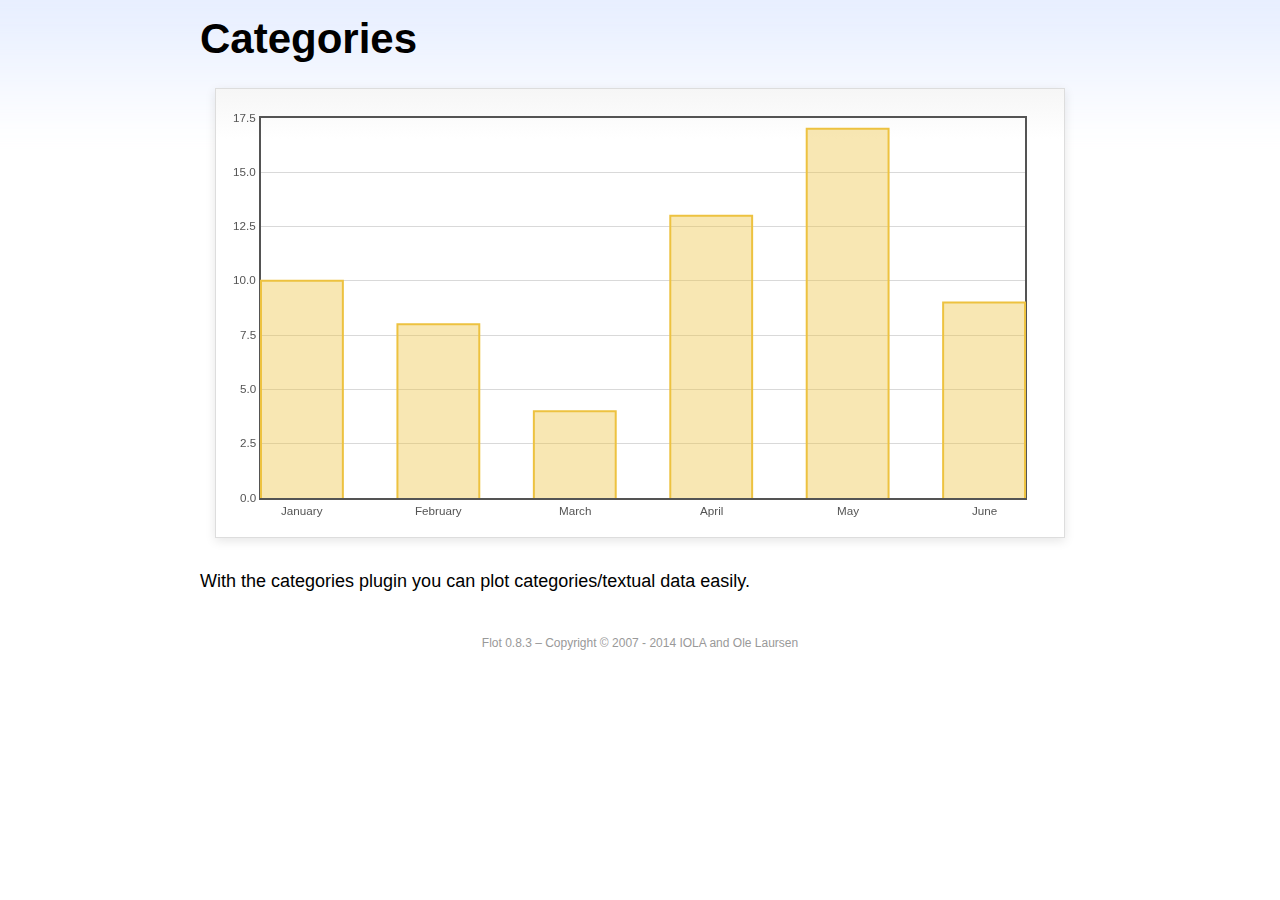
<file: covid/src/main/resources/static/js/plugins/flot/examples/categories/index.html>
<!DOCTYPE html PUBLIC "-//W3C//DTD HTML 4.01//EN" "http://www.w3.org/TR/html4/strict.dtd">
<html>
<head>
	<meta http-equiv="Content-Type" content="text/html; charset=utf-8">
	<title>Flot Examples: Categories</title>
	<link href="../examples.css" rel="stylesheet" type="text/css">
	<!--[if lte IE 8]><script language="javascript" type="text/javascript" src="../../excanvas.min.js"></script><![endif]-->
	<script language="javascript" type="text/javascript" src="../../jquery.js"></script>
	<script language="javascript" type="text/javascript" src="../../jquery.flot.js"></script>
	<script language="javascript" type="text/javascript" src="../../jquery.flot.categories.js"></script>
	<script type="text/javascript">

	$(function() {

		var data = [ ["January", 10], ["February", 8], ["March", 4], ["April", 13], ["May", 17], ["June", 9] ];

		$.plot("#placeholder", [ data ], {
			series: {
				bars: {
					show: true,
					barWidth: 0.6,
					align: "center"
				}
			},
			xaxis: {
				mode: "categories",
				tickLength: 0
			}
		});

		// Add the Flot version string to the footer

		$("#footer").prepend("Flot " + $.plot.version + " &ndash; ");
	});

	</script>
</head>
<body>

	<div id="header">
		<h2>Categories</h2>
	</div>

	<div id="content">

		<div class="demo-container">
			<div id="placeholder" class="demo-placeholder"></div>
		</div>

		<p>With the categories plugin you can plot categories/textual data easily.</p>

	</div>

	<div id="footer">
		Copyright &copy; 2007 - 2014 IOLA and Ole Laursen
	</div>

</body>
</html>
</file>
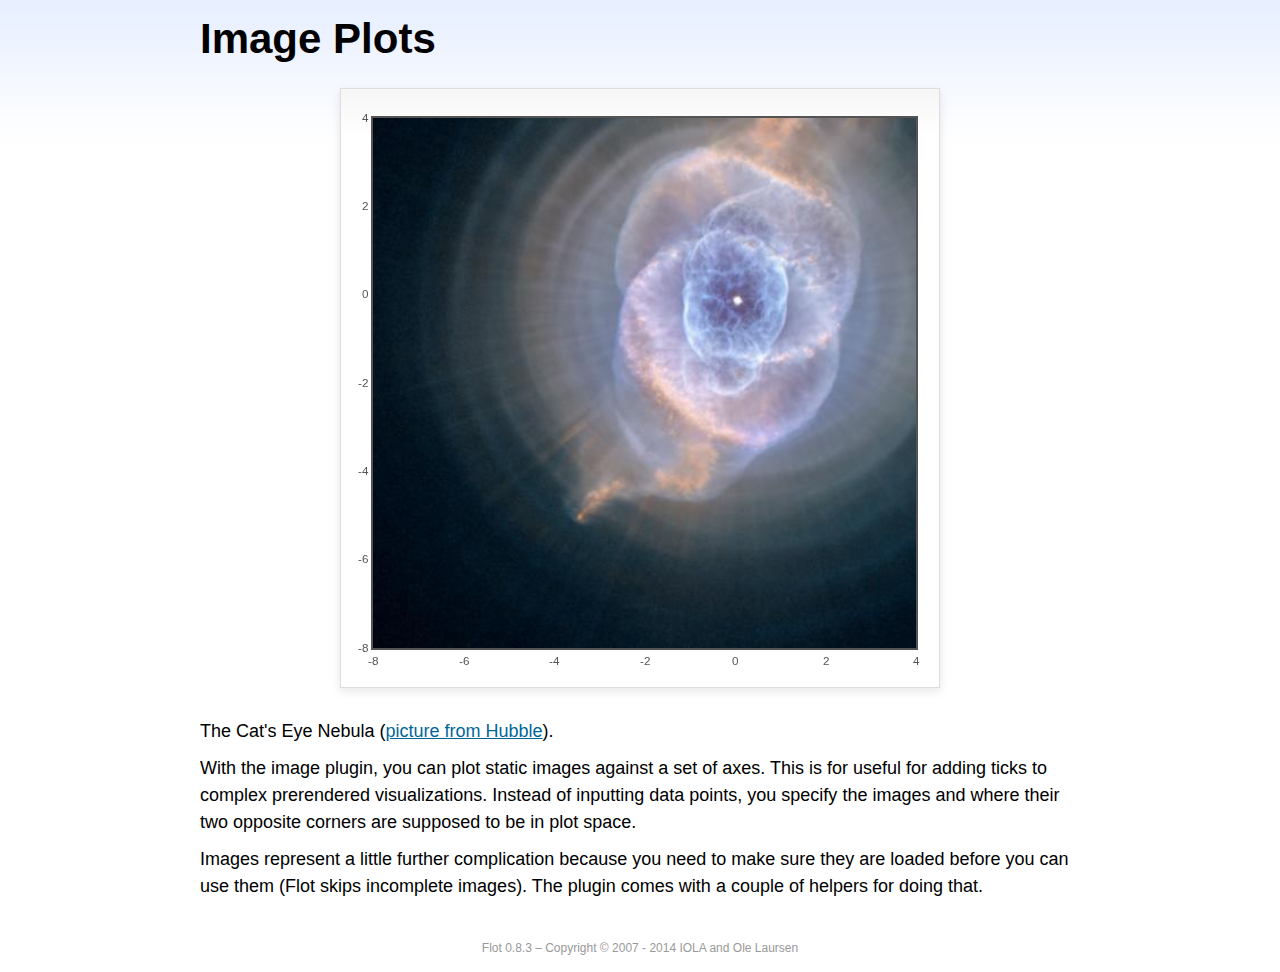
<file: covid/src/main/resources/static/js/plugins/flot/examples/image/index.html>
<!DOCTYPE html PUBLIC "-//W3C//DTD HTML 4.01//EN" "http://www.w3.org/TR/html4/strict.dtd">
<html>
<head>
	<meta http-equiv="Content-Type" content="text/html; charset=utf-8">
	<title>Flot Examples: Image Plots</title>
	<link href="../examples.css" rel="stylesheet" type="text/css">
	<!--[if lte IE 8]><script language="javascript" type="text/javascript" src="../../excanvas.min.js"></script><![endif]-->
	<script language="javascript" type="text/javascript" src="../../jquery.js"></script>
	<script language="javascript" type="text/javascript" src="../../jquery.flot.js"></script>
	<script language="javascript" type="text/javascript" src="../../jquery.flot.image.js"></script>
	<script type="text/javascript">

	$(function() {

		var data = [[["hs-2004-27-a-large-web.jpg", -10, -10, 10, 10]]];

		var options = {
			series: {
				images: {
					show: true
				}
			},
			xaxis: {
				min: -8,
				max: 4
			},
			yaxis: {
				min: -8,
				max: 4
			}
		};

		$.plot.image.loadDataImages(data, options, function () {
			$.plot("#placeholder", data, options);
		});

		// Add the Flot version string to the footer

		$("#footer").prepend("Flot " + $.plot.version + " &ndash; ");
	});

	</script>
</head>
<body>

	<div id="header">
		<h2>Image Plots</h2>
	</div>

	<div id="content">

		<div class="demo-container" style="width:600px;height:600px;">
			<div id="placeholder" class="demo-placeholder"></div>
		</div>

		<p>The Cat's Eye Nebula (<a href="http://hubblesite.org/gallery/album/nebula/pr2004027a/">picture from Hubble</a>).</p>

		<p>With the image plugin, you can plot static images against a set of axes. This is for useful for adding ticks to complex prerendered visualizations. Instead of inputting data points, you specify the images and where their two opposite corners are supposed to be in plot space.</p>

		<p>Images represent a little further complication because you need to make sure they are loaded before you can use them (Flot skips incomplete images). The plugin comes with a couple of helpers for doing that.</p>

	</div>

	<div id="footer">
		Copyright &copy; 2007 - 2014 IOLA and Ole Laursen
	</div>

</body>
</html>
</file>
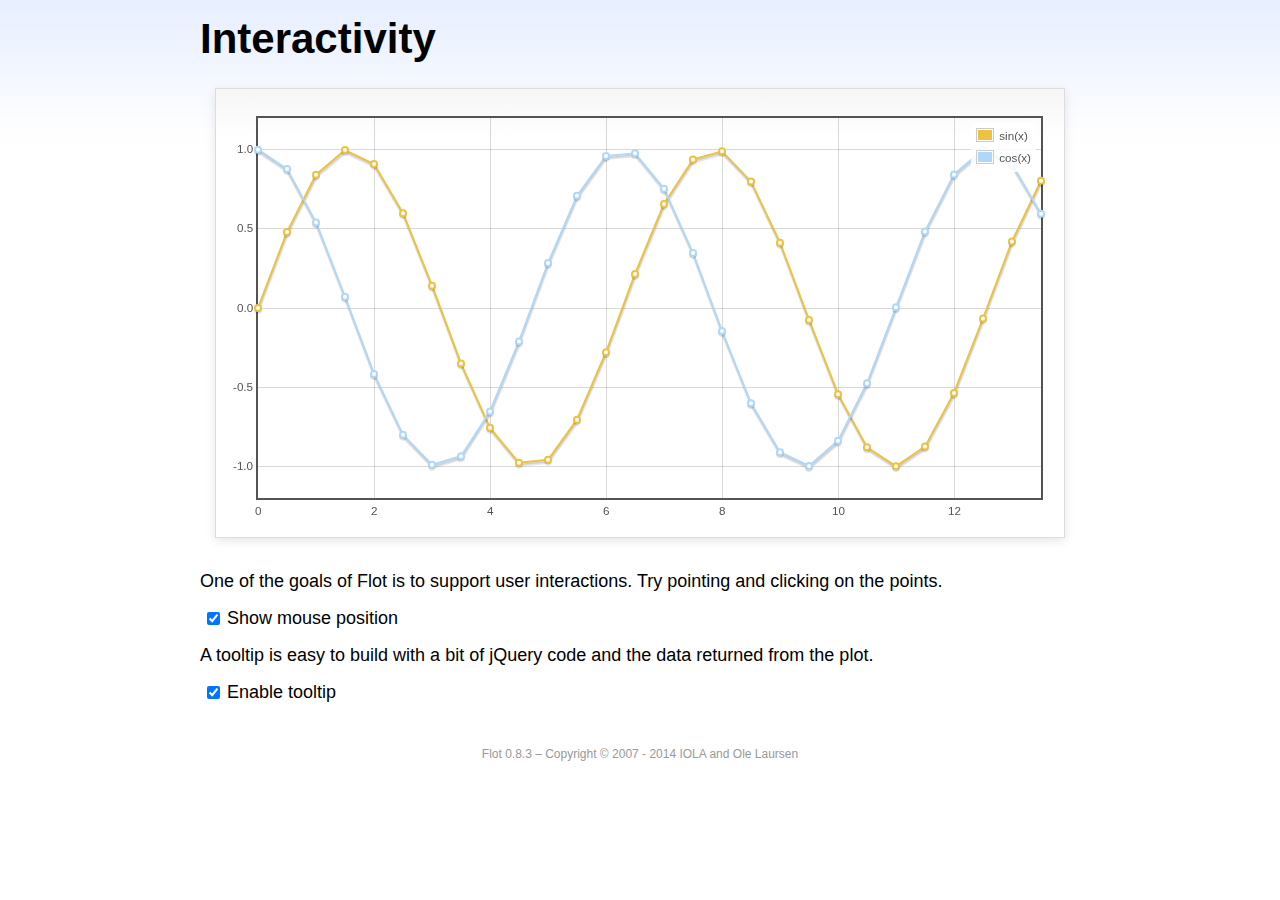
<file: covid/src/main/resources/static/js/plugins/flot/examples/interacting/index.html>
<!DOCTYPE html PUBLIC "-//W3C//DTD HTML 4.01//EN" "http://www.w3.org/TR/html4/strict.dtd">
<html>
<head>
	<meta http-equiv="Content-Type" content="text/html; charset=utf-8">
	<title>Flot Examples: Interactivity</title>
	<link href="../examples.css" rel="stylesheet" type="text/css">
	<!--[if lte IE 8]><script language="javascript" type="text/javascript" src="../../excanvas.min.js"></script><![endif]-->
	<script language="javascript" type="text/javascript" src="../../jquery.js"></script>
	<script language="javascript" type="text/javascript" src="../../jquery.flot.js"></script>
	<script type="text/javascript">

	$(function() {

		var sin = [],
			cos = [];

		for (var i = 0; i < 14; i += 0.5) {
			sin.push([i, Math.sin(i)]);
			cos.push([i, Math.cos(i)]);
		}

		var plot = $.plot("#placeholder", [
			{ data: sin, label: "sin(x)"},
			{ data: cos, label: "cos(x)"}
		], {
			series: {
				lines: {
					show: true
				},
				points: {
					show: true
				}
			},
			grid: {
				hoverable: true,
				clickable: true
			},
			yaxis: {
				min: -1.2,
				max: 1.2
			}
		});

		$("<div id='tooltip'></div>").css({
			position: "absolute",
			display: "none",
			border: "1px solid #fdd",
			padding: "2px",
			"background-color": "#fee",
			opacity: 0.80
		}).appendTo("body");

		$("#placeholder").bind("plothover", function (event, pos, item) {

			if ($("#enablePosition:checked").length > 0) {
				var str = "(" + pos.x.toFixed(2) + ", " + pos.y.toFixed(2) + ")";
				$("#hoverdata").text(str);
			}

			if ($("#enableTooltip:checked").length > 0) {
				if (item) {
					var x = item.datapoint[0].toFixed(2),
						y = item.datapoint[1].toFixed(2);

					$("#tooltip").html(item.series.label + " of " + x + " = " + y)
						.css({top: item.pageY+5, left: item.pageX+5})
						.fadeIn(200);
				} else {
					$("#tooltip").hide();
				}
			}
		});

		$("#placeholder").bind("plotclick", function (event, pos, item) {
			if (item) {
				$("#clickdata").text(" - click point " + item.dataIndex + " in " + item.series.label);
				plot.highlight(item.series, item.datapoint);
			}
		});

		// Add the Flot version string to the footer

		$("#footer").prepend("Flot " + $.plot.version + " &ndash; ");
	});

	</script>
</head>
<body>
	<div id="header">
		<h2>Interactivity</h2>
	</div>

	<div id="content">

		<div class="demo-container">
			<div id="placeholder" class="demo-placeholder"></div>
		</div>

		<p>One of the goals of Flot is to support user interactions. Try pointing and clicking on the points.</p>

		<p>
			<label><input id="enablePosition" type="checkbox" checked="checked"></input>Show mouse position</label>
			<span id="hoverdata"></span>
			<span id="clickdata"></span>
		</p>

		<p>A tooltip is easy to build with a bit of jQuery code and the data returned from the plot.</p>

		<p><label><input id="enableTooltip" type="checkbox" checked="checked"></input>Enable tooltip</label></p>

	</div>

	<div id="footer">
		Copyright &copy; 2007 - 2014 IOLA and Ole Laursen
	</div>

</body>
</html>
</file>
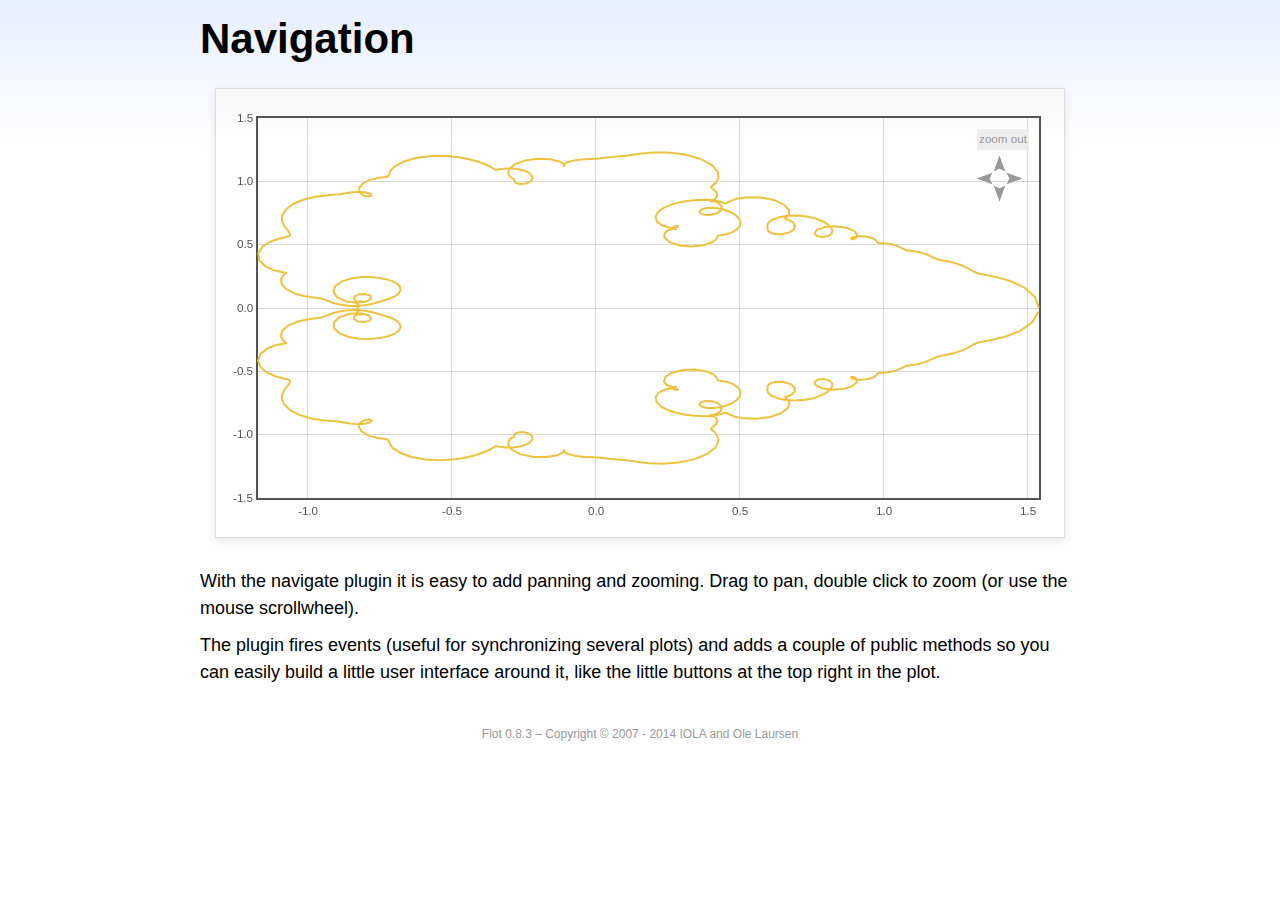
<file: covid/src/main/resources/static/js/plugins/flot/examples/navigate/index.html>
<!DOCTYPE html PUBLIC "-//W3C//DTD HTML 4.01//EN" "http://www.w3.org/TR/html4/strict.dtd">
<html>
<head>
	<meta http-equiv="Content-Type" content="text/html; charset=utf-8">
	<title>Flot Examples: Navigation</title>
	<link href="../examples.css" rel="stylesheet" type="text/css">
	<style type="text/css">

	#placeholder .button {
		position: absolute;
		cursor: pointer;
	}

	#placeholder div.button {
		font-size: smaller;
		color: #999;
		background-color: #eee;
		padding: 2px;
	}
	.message {
		padding-left: 50px;
		font-size: smaller;
	}

	</style>
	<!--[if lte IE 8]><script language="javascript" type="text/javascript" src="../../excanvas.min.js"></script><![endif]-->
	<script language="javascript" type="text/javascript" src="../../jquery.js"></script>
	<script language="javascript" type="text/javascript" src="../../jquery.flot.js"></script>
	<script language="javascript" type="text/javascript" src="../../jquery.flot.navigate.js"></script>
	<script type="text/javascript">

	$(function() {

		// generate data set from a parametric function with a fractal look

		function sumf(f, t, m) {
			var res = 0;
			for (var i = 1; i < m; ++i) {
				res += f(i * i * t) / (i * i);
			}
			return res;
		}

		var d1 = [];
		for (var t = 0; t <= 2 * Math.PI; t += 0.01) {
			d1.push([sumf(Math.cos, t, 10), sumf(Math.sin, t, 10)]);
		}

		var data = [ d1 ],
			placeholder = $("#placeholder");

		var plot = $.plot(placeholder, data, {
			series: {
				lines: {
					show: true
				},
				shadowSize: 0
			},
			xaxis: {
				zoomRange: [0.1, 10],
				panRange: [-10, 10]
			},
			yaxis: {
				zoomRange: [0.1, 10],
				panRange: [-10, 10]
			},
			zoom: {
				interactive: true
			},
			pan: {
				interactive: true
			}
		});

		// show pan/zoom messages to illustrate events 

		placeholder.bind("plotpan", function (event, plot) {
			var axes = plot.getAxes();
			$(".message").html("Panning to x: "  + axes.xaxis.min.toFixed(2)
			+ " &ndash; " + axes.xaxis.max.toFixed(2)
			+ " and y: " + axes.yaxis.min.toFixed(2)
			+ " &ndash; " + axes.yaxis.max.toFixed(2));
		});

		placeholder.bind("plotzoom", function (event, plot) {
			var axes = plot.getAxes();
			$(".message").html("Zooming to x: "  + axes.xaxis.min.toFixed(2)
			+ " &ndash; " + axes.xaxis.max.toFixed(2)
			+ " and y: " + axes.yaxis.min.toFixed(2)
			+ " &ndash; " + axes.yaxis.max.toFixed(2));
		});

		// add zoom out button 

		$("<div class='button' style='right:20px;top:20px'>zoom out</div>")
			.appendTo(placeholder)
			.click(function (event) {
				event.preventDefault();
				plot.zoomOut();
			});

		// and add panning buttons

		// little helper for taking the repetitive work out of placing
		// panning arrows

		function addArrow(dir, right, top, offset) {
			$("<img class='button' src='arrow-" + dir + ".gif' style='right:" + right + "px;top:" + top + "px'>")
				.appendTo(placeholder)
				.click(function (e) {
					e.preventDefault();
					plot.pan(offset);
				});
		}

		addArrow("left", 55, 60, { left: -100 });
		addArrow("right", 25, 60, { left: 100 });
		addArrow("up", 40, 45, { top: -100 });
		addArrow("down", 40, 75, { top: 100 });

		// Add the Flot version string to the footer

		$("#footer").prepend("Flot " + $.plot.version + " &ndash; ");
	});

	</script>
</head>
<body>

	<div id="header">
		<h2>Navigation</h2>
	</div>

	<div id="content">

		<div class="demo-container">
			<div id="placeholder" class="demo-placeholder"></div>
		</div>

		<p class="message"></p>

		<p>With the navigate plugin it is easy to add panning and zooming. Drag to pan, double click to zoom (or use the mouse scrollwheel).</p>

		<p>The plugin fires events (useful for synchronizing several plots) and adds a couple of public methods so you can easily build a little user interface around it, like the little buttons at the top right in the plot.</p>

	</div>

	<div id="footer">
		Copyright &copy; 2007 - 2014 IOLA and Ole Laursen
	</div>

</body>
</html>
</file>
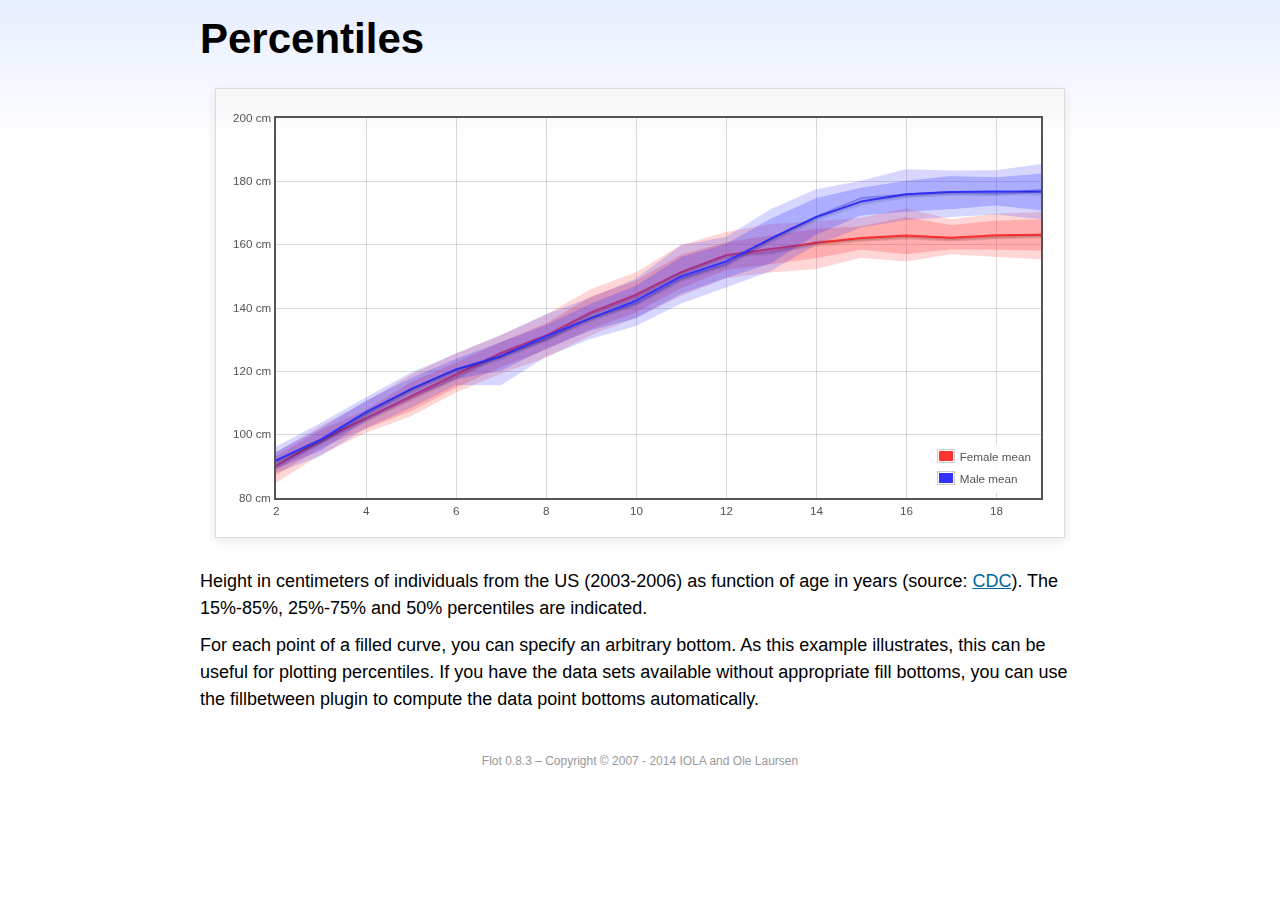
<file: covid/src/main/resources/static/js/plugins/flot/examples/percentiles/index.html>
<!DOCTYPE html PUBLIC "-//W3C//DTD HTML 4.01//EN" "http://www.w3.org/TR/html4/strict.dtd">
<html>
<head>
	<meta http-equiv="Content-Type" content="text/html; charset=utf-8">
	<title>Flot Examples: Percentiles</title>
	<link href="../examples.css" rel="stylesheet" type="text/css">
	<!--[if lte IE 8]><script language="javascript" type="text/javascript" src="../../excanvas.min.js"></script><![endif]-->
	<script language="javascript" type="text/javascript" src="../../jquery.js"></script>
	<script language="javascript" type="text/javascript" src="../../jquery.flot.js"></script>
	<script language="javascript" type="text/javascript" src="../../jquery.flot.fillbetween.js"></script>
	<script type="text/javascript">

	$(function() {

		var males = {"15%": [[2, 88.0], [3, 93.3], [4, 102.0], [5, 108.5], [6, 115.7], [7, 115.6], [8, 124.6], [9, 130.3], [10, 134.3], [11, 141.4], [12, 146.5], [13, 151.7], [14, 159.9], [15, 165.4], [16, 167.8], [17, 168.7], [18, 169.5], [19, 168.0]], "90%": [[2, 96.8], [3, 105.2], [4, 113.9], [5, 120.8], [6, 127.0], [7, 133.1], [8, 139.1], [9, 143.9], [10, 151.3], [11, 161.1], [12, 164.8], [13, 173.5], [14, 179.0], [15, 182.0], [16, 186.9], [17, 185.2], [18, 186.3], [19, 186.6]], "25%": [[2, 89.2], [3, 94.9], [4, 104.4], [5, 111.4], [6, 117.5], [7, 120.2], [8, 127.1], [9, 132.9], [10, 136.8], [11, 144.4], [12, 149.5], [13, 154.1], [14, 163.1], [15, 169.2], [16, 170.4], [17, 171.2], [18, 172.4], [19, 170.8]], "10%": [[2, 86.9], [3, 92.6], [4, 99.9], [5, 107.0], [6, 114.0], [7, 113.5], [8, 123.6], [9, 129.2], [10, 133.0], [11, 140.6], [12, 145.2], [13, 149.7], [14, 158.4], [15, 163.5], [16, 166.9], [17, 167.5], [18, 167.1], [19, 165.3]], "mean": [[2, 91.9], [3, 98.5], [4, 107.1], [5, 114.4], [6, 120.6], [7, 124.7], [8, 131.1], [9, 136.8], [10, 142.3], [11, 150.0], [12, 154.7], [13, 161.9], [14, 168.7], [15, 173.6], [16, 175.9], [17, 176.6], [18, 176.8], [19, 176.7]], "75%": [[2, 94.5], [3, 102.1], [4, 110.8], [5, 117.9], [6, 124.0], [7, 129.3], [8, 134.6], [9, 141.4], [10, 147.0], [11, 156.1], [12, 160.3], [13, 168.3], [14, 174.7], [15, 178.0], [16, 180.2], [17, 181.7], [18, 181.3], [19, 182.5]], "85%": [[2, 96.2], [3, 103.8], [4, 111.8], [5, 119.6], [6, 125.6], [7, 131.5], [8, 138.0], [9, 143.3], [10, 149.3], [11, 159.8], [12, 162.5], [13, 171.3], [14, 177.5], [15, 180.2], [16, 183.8], [17, 183.4], [18, 183.5], [19, 185.5]], "50%": [[2, 91.9], [3, 98.2], [4, 106.8], [5, 114.6], [6, 120.8], [7, 125.2], [8, 130.3], [9, 137.1], [10, 141.5], [11, 149.4], [12, 153.9], [13, 162.2], [14, 169.0], [15, 174.8], [16, 176.0], [17, 176.8], [18, 176.4], [19, 177.4]]};

		var females = {"15%": [[2, 84.8], [3, 93.7], [4, 100.6], [5, 105.8], [6, 113.3], [7, 119.3], [8, 124.3], [9, 131.4], [10, 136.9], [11, 143.8], [12, 149.4], [13, 151.2], [14, 152.3], [15, 155.9], [16, 154.7], [17, 157.0], [18, 156.1], [19, 155.4]], "90%": [[2, 95.6], [3, 104.1], [4, 111.9], [5, 119.6], [6, 127.6], [7, 133.1], [8, 138.7], [9, 147.1], [10, 152.8], [11, 161.3], [12, 166.6], [13, 167.9], [14, 169.3], [15, 170.1], [16, 172.4], [17, 169.2], [18, 171.1], [19, 172.4]], "25%": [[2, 87.2], [3, 95.9], [4, 101.9], [5, 107.4], [6, 114.8], [7, 121.4], [8, 126.8], [9, 133.4], [10, 138.6], [11, 146.2], [12, 152.0], [13, 153.8], [14, 155.7], [15, 158.4], [16, 157.0], [17, 158.5], [18, 158.4], [19, 158.1]], "10%": [[2, 84.0], [3, 91.9], [4, 99.2], [5, 105.2], [6, 112.7], [7, 118.0], [8, 123.3], [9, 130.2], [10, 135.0], [11, 141.1], [12, 148.3], [13, 150.0], [14, 150.7], [15, 154.3], [16, 153.6], [17, 155.6], [18, 154.7], [19, 153.1]], "mean": [[2, 90.2], [3, 98.3], [4, 105.2], [5, 112.2], [6, 119.0], [7, 125.8], [8, 131.3], [9, 138.6], [10, 144.2], [11, 151.3], [12, 156.7], [13, 158.6], [14, 160.5], [15, 162.1], [16, 162.9], [17, 162.2], [18, 163.0], [19, 163.1]], "75%": [[2, 93.2], [3, 101.5], [4, 107.9], [5, 116.6], [6, 122.8], [7, 129.3], [8, 135.2], [9, 143.7], [10, 148.7], [11, 156.9], [12, 160.8], [13, 163.0], [14, 165.0], [15, 165.8], [16, 168.7], [17, 166.2], [18, 167.6], [19, 168.0]], "85%": [[2, 94.5], [3, 102.8], [4, 110.4], [5, 119.0], [6, 125.7], [7, 131.5], [8, 137.9], [9, 146.0], [10, 151.3], [11, 159.9], [12, 164.0], [13, 166.5], [14, 167.5], [15, 168.5], [16, 171.5], [17, 168.0], [18, 169.8], [19, 170.3]], "50%": [[2, 90.2], [3, 98.1], [4, 105.2], [5, 111.7], [6, 118.2], [7, 125.6], [8, 130.5], [9, 138.3], [10, 143.7], [11, 151.4], [12, 156.7], [13, 157.7], [14, 161.0], [15, 162.0], [16, 162.8], [17, 162.2], [18, 162.8], [19, 163.3]]};

		var dataset = [
			{ label: "Female mean", data: females["mean"], lines: { show: true }, color: "rgb(255,50,50)" },
			{ id: "f15%", data: females["15%"], lines: { show: true, lineWidth: 0, fill: false }, color: "rgb(255,50,50)" },
			{ id: "f25%", data: females["25%"], lines: { show: true, lineWidth: 0, fill: 0.2 }, color: "rgb(255,50,50)", fillBetween: "f15%" },
			{ id: "f50%", data: females["50%"], lines: { show: true, lineWidth: 0.5, fill: 0.4, shadowSize: 0 }, color: "rgb(255,50,50)", fillBetween: "f25%" },
			{ id: "f75%", data: females["75%"], lines: { show: true, lineWidth: 0, fill: 0.4 }, color: "rgb(255,50,50)", fillBetween: "f50%" },
			{ id: "f85%", data: females["85%"], lines: { show: true, lineWidth: 0, fill: 0.2 }, color: "rgb(255,50,50)", fillBetween: "f75%" },

			{ label: "Male mean", data: males["mean"], lines: { show: true }, color: "rgb(50,50,255)" },
			{ id: "m15%", data: males["15%"], lines: { show: true, lineWidth: 0, fill: false }, color: "rgb(50,50,255)" },
			{ id: "m25%", data: males["25%"], lines: { show: true, lineWidth: 0, fill: 0.2 }, color: "rgb(50,50,255)", fillBetween: "m15%" },
			{ id: "m50%", data: males["50%"], lines: { show: true, lineWidth: 0.5, fill: 0.4, shadowSize: 0 }, color: "rgb(50,50,255)", fillBetween: "m25%" },
			{ id: "m75%", data: males["75%"], lines: { show: true, lineWidth: 0, fill: 0.4 }, color: "rgb(50,50,255)", fillBetween: "m50%" },
			{ id: "m85%", data: males["85%"], lines: { show: true, lineWidth: 0, fill: 0.2 }, color: "rgb(50,50,255)", fillBetween: "m75%" }
		];

		$.plot($("#placeholder"), dataset, {
			xaxis: {
				tickDecimals: 0
			},
			yaxis: {
				tickFormatter: function (v) {
					return v + " cm";
				}
			},
			legend: {
				position: "se"
			}
		});

		// Add the Flot version string to the footer

		$("#footer").prepend("Flot " + $.plot.version + " &ndash; ");
	});

	</script>
</head>
<body>

	<div id="header">
		<h2>Percentiles</h2>
	</div>

	<div id="content">

		<div class="demo-container">
			<div id="placeholder" class="demo-placeholder"></div>
		</div>

		<p>Height in centimeters of individuals from the US (2003-2006) as function of age in years (source: <a href="http://www.cdc.gov/nchs/data/nhsr/nhsr010.pdf">CDC</a>). The 15%-85%, 25%-75% and 50% percentiles are indicated.</p>

		<p>For each point of a filled curve, you can specify an arbitrary bottom. As this example illustrates, this can be useful for plotting percentiles. If you have the data sets available without appropriate fill bottoms, you can use the fillbetween plugin to compute the data point bottoms automatically.</p>

	</div>

	<div id="footer">
		Copyright &copy; 2007 - 2014 IOLA and Ole Laursen
	</div>

</body>
</html>
</file>
<file: covid/src/main/resources/static/js/plugins/flot/examples/examples.css>
* {	padding: 0; margin: 0; vertical-align: top; }

body {
	background: url(background.png) repeat-x;
	font: 18px/1.5em "proxima-nova", Helvetica, Arial, sans-serif;
}

a {	color: #069; }
a:hover { color: #28b; }

h2 {
	margin-top: 15px;
	font: normal 32px "omnes-pro", Helvetica, Arial, sans-serif;
}

h3 {
	margin-left: 30px;
	font: normal 26px "omnes-pro", Helvetica, Arial, sans-serif;
	color: #666;
}

p {
	margin-top: 10px;
}

button {
	font-size: 18px;
	padding: 1px 7px;
}

input {
	font-size: 18px;
}

input[type=checkbox] {
	margin: 7px;
}

#header {
	position: relative;
	width: 900px;
	margin: auto;
}

#header h2 {
	margin-left: 10px;
	vertical-align: middle;
	font-size: 42px;
	font-weight: bold;
	text-decoration: none;
	color: #000;
}

#content {
	width: 880px;
	margin: 0 auto;
	padding: 10px;
}

#footer {
	margin-top: 25px;
	margin-bottom: 10px;
	text-align: center;
	font-size: 12px;
	color: #999;
}

.demo-container {
	box-sizing: border-box;
	width: 850px;
	height: 450px;
	padding: 20px 15px 15px 15px;
	margin: 15px auto 30px auto;
	border: 1px solid #ddd;
	background: #fff;
	background: linear-gradient(#f6f6f6 0, #fff 50px);
	background: -o-linear-gradient(#f6f6f6 0, #fff 50px);
	background: -ms-linear-gradient(#f6f6f6 0, #fff 50px);
	background: -moz-linear-gradient(#f6f6f6 0, #fff 50px);
	background: -webkit-linear-gradient(#f6f6f6 0, #fff 50px);
	box-shadow: 0 3px 10px rgba(0,0,0,0.15);
	-o-box-shadow: 0 3px 10px rgba(0,0,0,0.1);
	-ms-box-shadow: 0 3px 10px rgba(0,0,0,0.1);
	-moz-box-shadow: 0 3px 10px rgba(0,0,0,0.1);
	-webkit-box-shadow: 0 3px 10px rgba(0,0,0,0.1);
}

.demo-placeholder {
	width: 100%;
	height: 100%;
	font-size: 14px;
	line-height: 1.2em;
}

.legend table {
	border-spacing: 5px;
}
</file>
